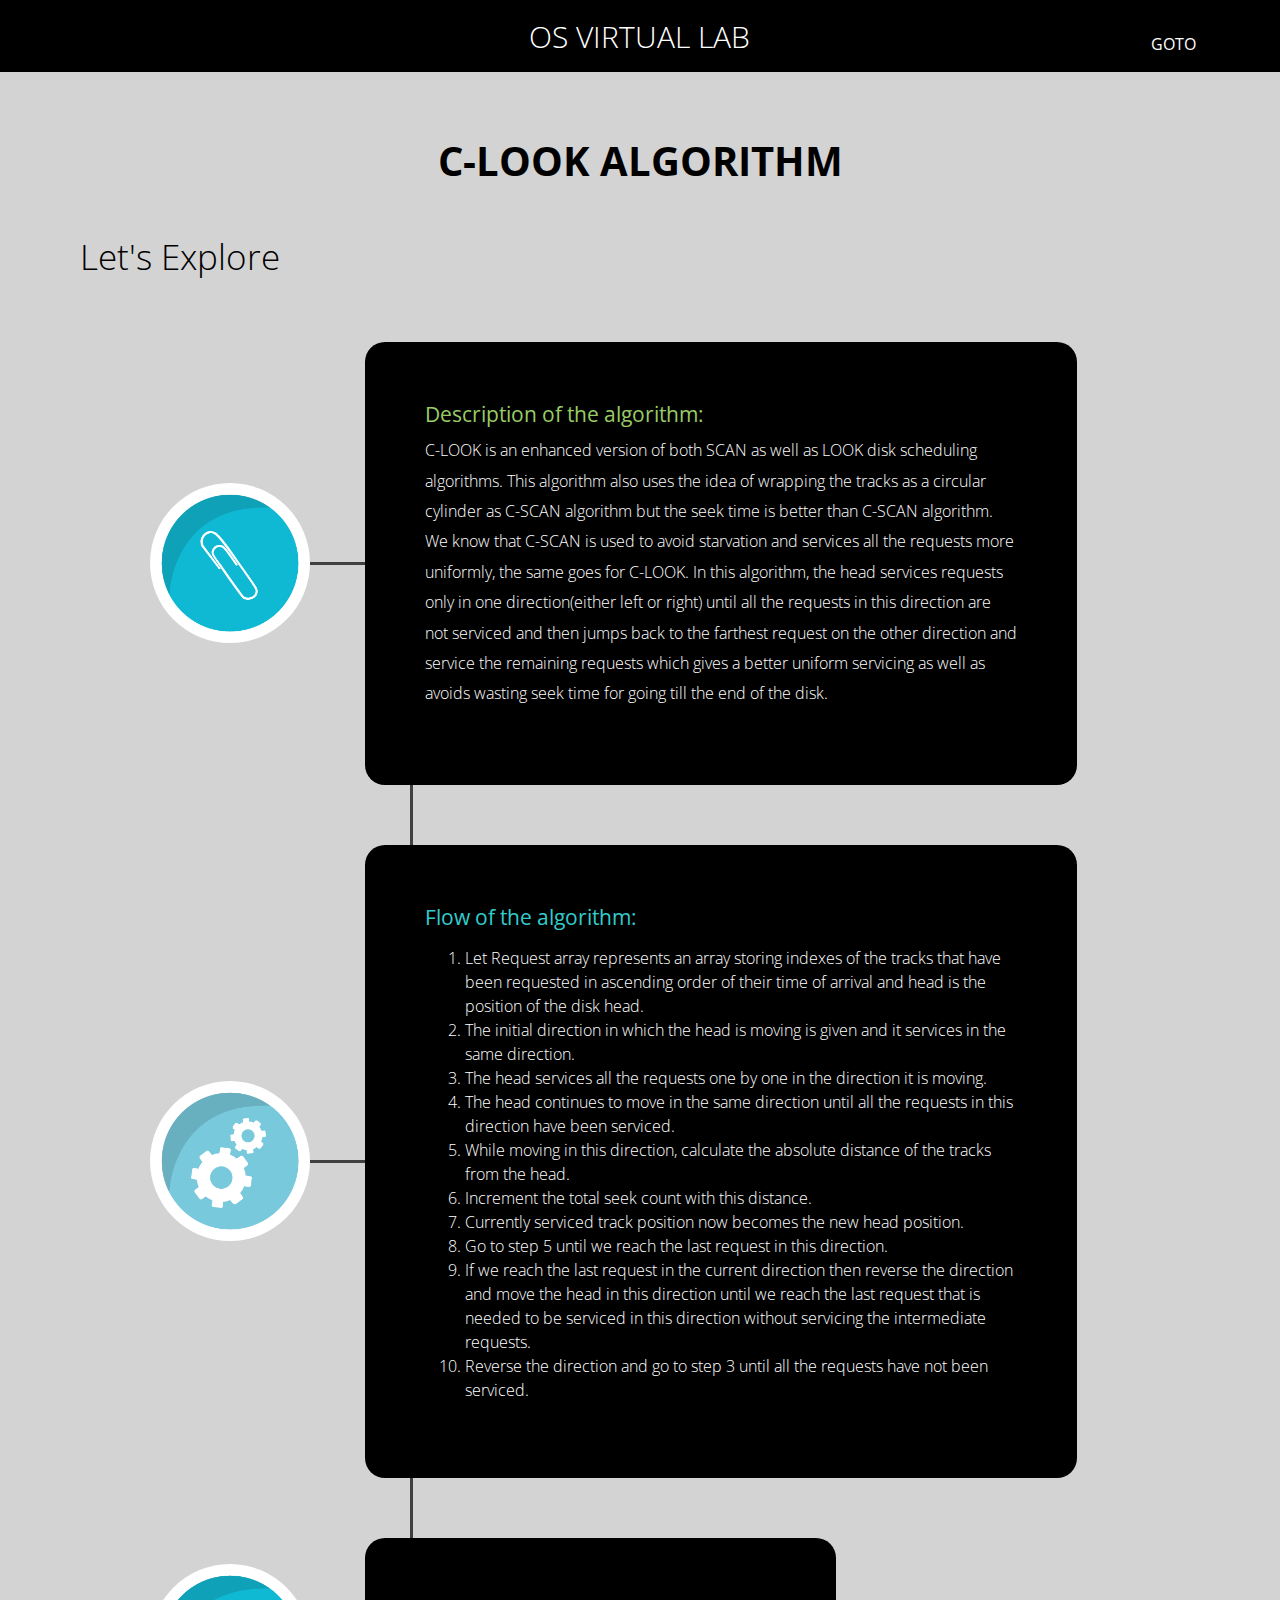
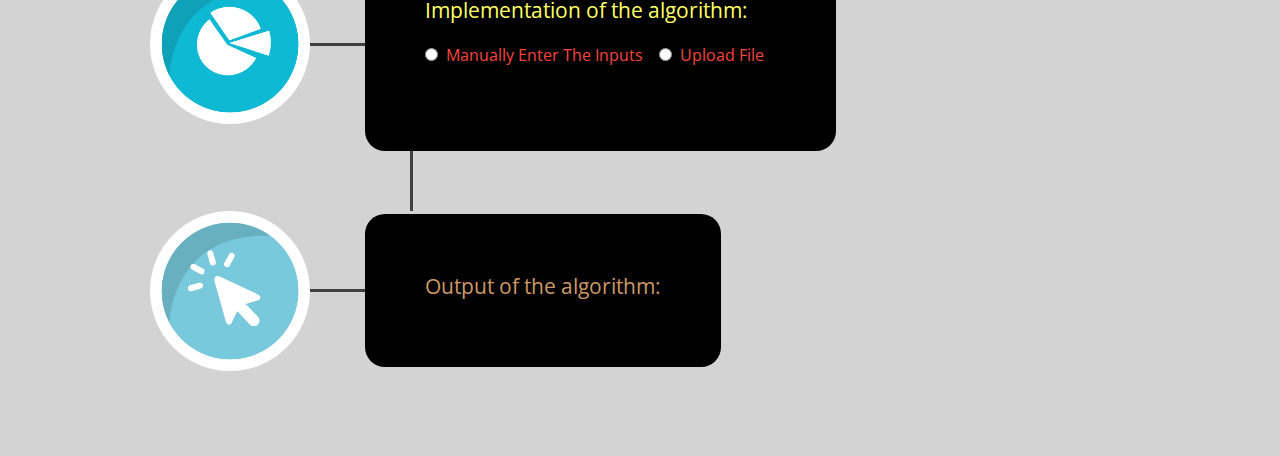
<file: disk_scheduling_clook.html>
<!DOCTYPE html>
<html lang="en">
  <head>
    <meta charset="UTF-8" />
    <meta name="viewport" content="width=device-width, initial-scale=1.0" />
    <meta http-equiv="X-UA-Compatible" content="ie=edge" />
<!--    <script src="node_modules/canvasjs/dist/canvasjs.js"></script>-->
    
    <script src="https://canvasjs.com/assets/script/canvasjs.min.js"></script>
	<script src="https://unpkg.com/swiper/swiper-bundle.min.js"></script>

    <script src="client_manual_input.js"></script>
	<script src="client_file_input.js"></script>
    
	<script>

    function manualOrFileInputCheck() {
			if(document.getElementById("manualCheck").checked) {
				document.getElementById("ifManualInput").style.display = 'block';
				document.getElementById("ifManualOutput").style.display = 'block';
			} else {
				document.getElementById("ifManualInput").style.display = 'none';
				document.getElementById("ifManualOutput").style.display = 'none';
			}
			if(document.getElementById("fileCheck").checked) {
				document.getElementById("ifFileInput").style.display = 'block';
				document.getElementById("ifFileOutput").style.display = 'block';
			} else {
				document.getElementById("ifFileInput").style.display = 'none';
				document.getElementById("ifFileOutput").style.display = 'none';
			}
		}
	</script>
    <title>CLOOK</title>
    <link rel="icon" href="images/favicon.ico" />
    <!-- load CSS -->
    <link
      rel="stylesheet"
      href="https://fonts.googleapis.com/css?family=Open+Sans:300,400"
    />
    <!-- Google web font "Open Sans" -->


    
    <link rel="stylesheet" href="css/bootstrap.min.css" />
    <!-- https://getbootstrap.com/ -->
    <link rel="stylesheet" href="css/templatemo-style.css" />
    <link rel="stylesheet" href="https://unpkg.com/swiper/swiper-bundle.min.css" />
    <link rel="stylesheet" href="styling.css" />
    
    
    <!-- <style>
      .form-container {
        width: 500px!important;
        clear: both!important;
      }

      .form-container input {
        width: 100%!important;
        clear: both!important;
      }
    </style> -->
    <!-- Templatemo style -->
  </head>

  <body>
  <nav class="navbar">
    <a class="nav-center" href="index.html">OS VIRTUAL LAB</a>
    <div class="disc-dropdown">
      <button class="disc-dropbtn">GOTO</button>
      <div class="disc-dropdown-content">
        <a href="disk_scheduling_index.html" >DISK SCHEDULING ALGORITHMS</a>
          
        <a href="disk_scheduling_fcfs.html">FCFS Algorithm</a>
        <a href="disk_scheduling_sstf.html">SSTF Algorithm</a>
        <a href="disk_scheduling_scan.html">SCAN Algorithm</a>
        <a href="disk_scheduling_cscan.html">CSCAN Algorithm</a>
        <a href="disk_scheduling_look.html">LOOK Algorithm</a>
        <a href="disk_scheduling_lifo.html">LIFO Algorithm</a>
        <a href="disk_scheduling_comparison.html">COMPARISON</a>
    </div>
  </nav>
  <div class="container">
    <div class="row">
      <div class="col-lg-12">
        <header class="text-center tm-site-header">
          <h1 class=" tm-site-title">C-LOOK ALGORITHM</h1>
        </header>
      </div>
    </div>
  </div>
  <div class="container tm-container-2">
    <div class="row">
      <div class="col-lg-12">
        <h2 class="tm-welcome-text">Let's Explore</h2>
      </div>
    </div>
    <div class="row tm-section-mb">
      <div class="col-lg-12">
        <div class="tm-timeline-item">
          <div class="tm-timeline-item-inner">
            <img
                    src="assets/website_pages/description.png"
                    alt="Image"
                    class="rounded-circle tm-img-timeline"
            />
            <div class="tm-timeline-connector">
              <p class="mb-0">&nbsp;</p>
            </div>
            <div class="tm-timeline-description-wrap">
              <div class="tm-bg-dark tm-timeline-description">
                <h3 class="tm-text-green tm-font-400">
                  Description of the algorithm:
                </h3>
                <p>
                  C-LOOK is an enhanced version of both SCAN as well as LOOK disk scheduling algorithms. This algorithm also uses the idea of wrapping the tracks as a circular cylinder as C-SCAN algorithm but the seek time is better than C-SCAN algorithm. We know that C-SCAN is used to avoid starvation and services all the requests more uniformly, the same goes for C-LOOK.
                  In this algorithm, the head services requests only in one direction(either left or right) until all the requests in this direction are not serviced and then jumps back to the farthest request on the other direction and service the remaining requests which gives a better uniform servicing as well as avoids wasting seek time for going till the end of the disk.
                </p>
              </div>
            </div>
          </div>

          <div class="tm-timeline-connector-vertical"></div>
        </div>

        <div class="tm-timeline-item">
          <div class="tm-timeline-item-inner">
            <img
                    src="assets/website_pages/flow.png"
                    alt="Image"
                    class="rounded-circle tm-img-timeline"
            />
            <div class="tm-timeline-connector">
              <p class="mb-0">&nbsp;</p>
            </div>
            <div class="tm-timeline-description-wrap">
              <div class="tm-bg-dark-light tm-timeline-description">
                <h3 class="tm-text-cyan tm-font-400">
                  Flow of the algorithm:
                </h3>
                <p>
                <ol>
                  <li>
                    Let Request array represents an array storing indexes of the tracks that have been requested in ascending order of their time of arrival and head is the position of the disk head.
                  </li>
                  <li>
                    The initial direction in which the head is moving is given and it services in the same direction.
                  </li>
                  <li>
                    The head services all the requests one by one in the direction it is moving.
                  </li>
                  <li>
                    The head continues to move in the same direction until all the requests in this direction have been serviced.
                  </li>
                  <li>
                    While moving in this direction, calculate the absolute distance of the tracks from the head.
                  </li>
                  <li>
                    Increment the total seek count with this distance.
                  </li>
                  <li>
                    Currently serviced track position now becomes the new head position.
                  </li>
                  <li>
                    Go to step 5 until we reach the last request in this direction.
                  </li>
                  <li>
                    If we reach the last request in the current direction then reverse the direction and move the head in this direction until we reach the last request that is needed to be serviced in this direction without servicing the intermediate requests.
                  </li>
                  <li>
                    Reverse the direction and go to step 3 until all the requests have not been serviced.
                  </li>
                </ol>
                </p>
              </div>
            </div>
          </div>
          <div class="tm-timeline-connector-vertical"></div>
        </div>

        <div class="tm-timeline-item">
          <div class="tm-timeline-item-inner">
            <img
                    src="assets/website_pages/implementation.png"
                    alt="Image"
                    class="rounded-circle tm-img-timeline"
            />
            <div class="tm-timeline-connector">
              <p class="mb-0">&nbsp;</p>
            </div>
            <div class="tm-timeline-description-wrap">
              <div class="tm-bg-dark tm-timeline-description">
                <h3 class="tm-text-yellow tm-font-400">
                  Implementation of the algorithm:
                </h3>
					  <input type="radio" onclick="javascript:manualOrFileInputCheck();" name="manualFile" id="manualCheck" /><label style="color: #f9443e"><b>&nbsp;&nbsp;Manually Enter The Inputs&nbsp;&nbsp;&nbsp;</b></label>
					  <input type="radio" onclick="javascript:manualOrFileInputCheck();" name="manualFile" id="fileCheck" /><label style="color: #f9443e"><b>&nbsp;&nbsp;Upload File&nbsp;&nbsp;&nbsp;</b></label>
					  <p></p>
                    <div class="form-container-res" id="ifManualInput" style="display:none">
                      <label>Enter the request sequence:</label>
                      <input id="Sequence" oninput="resetClookResult()" placeholder="Eg: 50, 55, 80 (0 <= x <= 9999)"/>
                      <p></p>
                      <label>Enter the initial head position:</label>
                      <input id="Head" oninput="resetClookResult()" placeholder="Eg: 63 (0 <= x <= 9999)"/>
                      <p></p>
                      <div class="center-run">
                        <button class="btn btn-outline-primary" onclick="clook_click()" id="CLOOK">Run CLOOK</button>
                      </div>
                    </div>
					<div class="form-container" id="ifFileInput" style="display:none; text-align: center">
                        <label>Format of input</label>
                        <br>
                        <img src="images/file_example.png" class="resp-img">
                        <br>
                        <br>
						<input type="file" style="text-align: center" onclick="resetFileInputClook()" id="file-selector" accept=".txt" multiple>
                        <br>
                        <br>
                        <input type="button" class="btn btn-outline-primary" onclick="fileClook();" value="Run CLOOK">
					</div>
                </div>
              </div>
            </div>
            <div class="tm-timeline-connector-vertical"></div>
          </div>

          <div class="tm-timeline-item">
            <div class="tm-timeline-item-inner">
              <img
                src="assets/website_pages/output.png"
                alt="Image"
                class="rounded-circle tm-img-timeline"
              />
              <div class="tm-timeline-connector">
                <p class="mb-0">&nbsp;</p>
              </div>
              <div class="tm-timeline-description-wrap">
                <div class="tm-bg-dark-light tm-timeline-description">
                  <h3 class="tm-text-orange tm-font-400">
                    
                    Output of the algorithm:
                    
                  </h3>
                  
                  <div class="clook-output-man" id="ifManualOutput" style="display:none">
                    <label>Total seek time of the algorithm is:&nbsp;</label><span style="font-weight: bolder; color: #5789ff" id="clook_totalSeekCount"></span>
                    <p></p>
                    <label>Sequence of operations' processing:&nbsp;</label><span style="font-weight: bolder; color: #5789ff" id="clook_finalOrder"></span>
                    <p></p>
                    <label>Average seek time of the algorithm is:&nbsp;</label><span style="font-weight: bolder; color: #5789ff" id="clook_averageSeekCount"></span>
                    <p></p>
                    <p></p>
                    <div id="chartContainer" style="display: none"></div>
                    <div id="betweenButton">




                    </div>
                    
                  </div>
				  <div class="clook-output-file" id="ifFileOutput" style="display: none">
					  <div class="swiper-container"><!--swiper container [You can change the style of the container at will-->
						<div class="swiper-wrapper" id="swiperWrapper">
			  
				
						</div>
						<div class="swiper-button-prev swiper-button-white"></div><!--forward button-->
						<div class="swiper-button-next swiper-button-white"></div><!--Back button-->
					 </div>
				  </div>
                </div>
              </div>
            </div>
          </div>
        </div>
      </div>
      <!--  row -->
    </div>
    <!-- .container -->

    
	
	<!--<script src="index-1.js"></script>-->
    <script src="js/jquery.min.js"></script>
    <!-- <script src="js/jquery-3.2.1.slim.min.js"></script> -->
    <script src="js/templatemo-script.js"></script>
  </body>
</html>
</file>
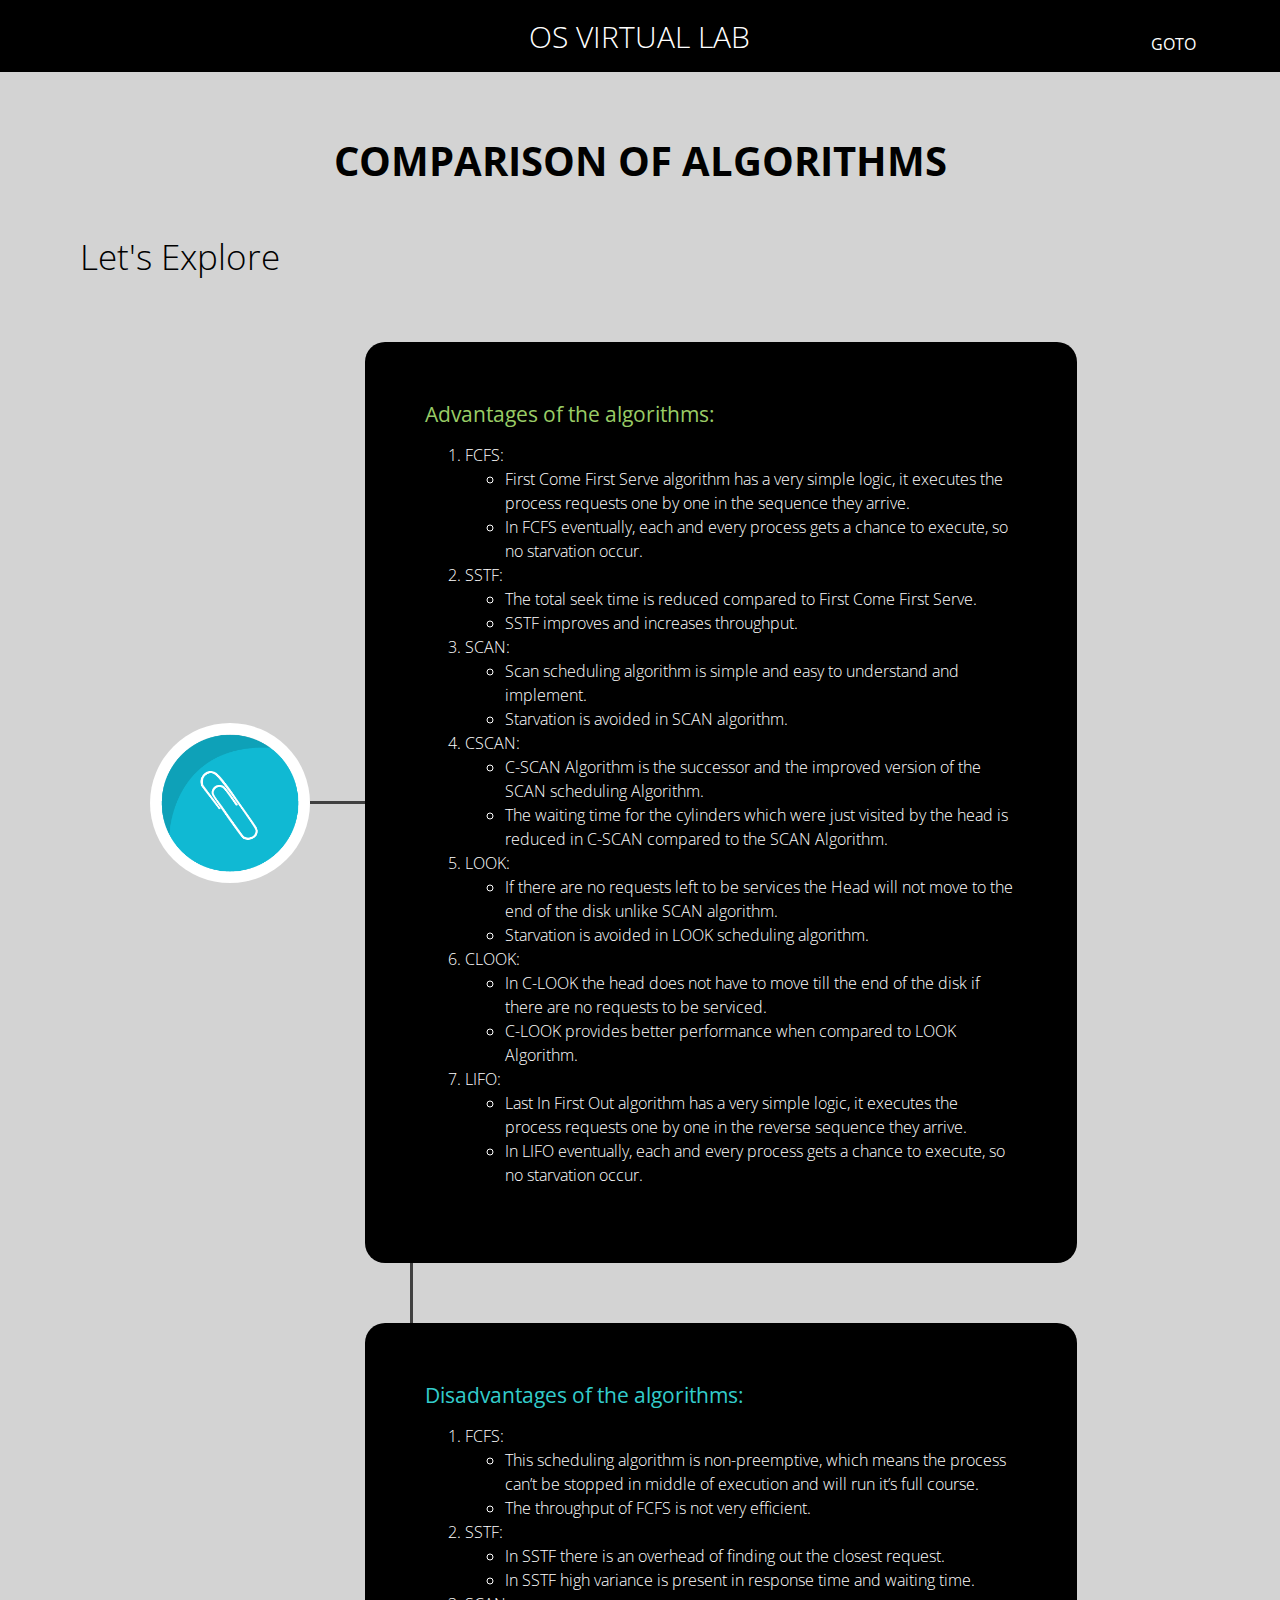
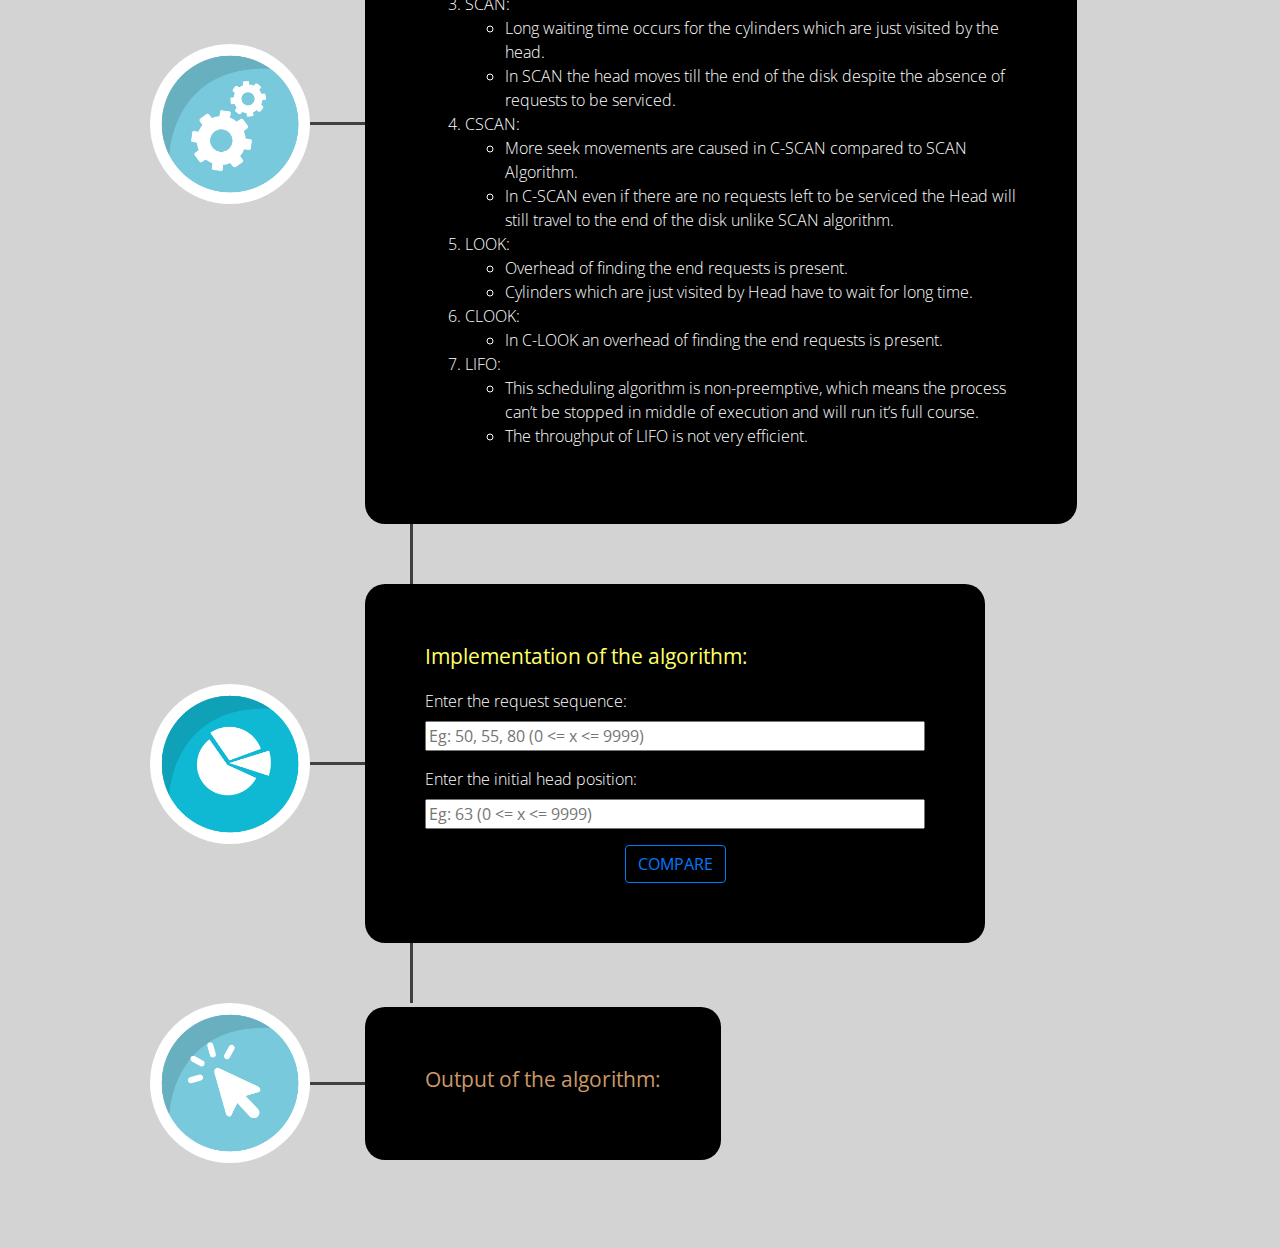
<file: disk_scheduling_comparison.html>
<!DOCTYPE html>
<html lang="en">
  <head>
    <meta charset="UTF-8" />
    <meta name="viewport" content="width=device-width, initial-scale=1.0" />
    <meta http-equiv="X-UA-Compatible" content="ie=edge" />
<!--    <script src="node_modules/canvasjs/dist/canvasjs.js"></script>-->
    <script src="https://canvasjs.com/assets/script/canvasjs.min.js"></script>
    <script src="client_manual_input.js"></script>
    <title>COMPARISON</title>
    <link rel="icon" href="images/favicon.ico" />
    <!-- load CSS -->
    <link
      rel="stylesheet"
      href="https://fonts.googleapis.com/css?family=Open+Sans:300,400"
    />
    <!-- Google web font "Open Sans" -->
    <link rel="stylesheet" href="css/bootstrap.min.css" />
    <!-- https://getbootstrap.com/ -->
    <link rel="stylesheet" href="css/templatemo-style.css" />
    <link rel="stylesheet" href="styling.css" />
    <!-- <style>
      .form-container {
        width: 500px!important;
        clear: both!important;
      }

      .form-container input {
        width: 100%!important;
        clear: both!important;
      }
    </style> -->
    <!-- Templatemo style -->
  </head>

  <body>



  <nav class="navbar">
    <a class="nav-center" href="index.html">OS VIRTUAL LAB</a>
    <div class="disc-dropdown">
      <button class="disc-dropbtn">GOTO</button>
      <div class="disc-dropdown-content">
        <a href="disk_scheduling_index.html" >DISK SCHEDULING ALGORITHMS</a>
          
        <a href="disk_scheduling_fcfs.html">FCFS Algorithm</a>
        <a href="disk_scheduling_sstf.html">SSTF Algorithm</a>
        <a href="disk_scheduling_scan.html">SCAN Algorithm</a>
        <a href="disk_scheduling_cscan.html">CSCAN Algorithm</a>
        <a href="disk_scheduling_look.html">LOOK Algorithm</a>
        <a href="disk_scheduling_clook.html">CLOOK Algorithm</a>
        <a href="disk_scheduling_lifo.html">LIFO Algorithm</a>
        
        
      </div>
    </div>
  </nav>



    <div class="container">
      <div class="row">
        <div class="col-lg-12">
          <header class="text-center tm-site-header">
            <h1 class=" tm-site-title">COMPARISON OF ALGORITHMS</h1>
          </header>
        </div>
      </div>
    </div>
    <div class="container tm-container-2">
      <div class="row">
        <div class="col-lg-12">
          <h2 class="tm-welcome-text">Let's Explore</h2>
        </div>
      </div>
      <div class="row tm-section-mb">
        <div class="col-lg-12">
          <div class="tm-timeline-item">
            <div class="tm-timeline-item-inner">
              <img
                src="assets/website_pages/description.png"
                alt="Image"
                class="rounded-circle tm-img-timeline"
              />
              <div class="tm-timeline-connector">
                <p class="mb-0">&nbsp;</p>
              </div>
              <div class="tm-timeline-description-wrap">
                <div class="tm-bg-dark tm-timeline-description">
                  <h3 class="tm-text-green tm-font-400">
                    Advantages of the algorithms:
                  </h3>
                  <p>
                    <ol>
                    <li>FCFS:
                    <ul>
                      <li>First Come First Serve algorithm has a very simple logic, it executes the process requests one by one in the sequence they arrive.</li>
                      <li>In FCFS eventually, each and every process gets a chance to execute, so no starvation occur.</li>
                    </ul>
                    </li>
                  <li>SSTF:
                    <ul>
                      <li>The total seek time is reduced compared to First Come First Serve.</li>
                      <li>SSTF improves and increases throughput.</li>
                    </ul>
                  </li>
                  <li>SCAN:
                    <ul>
                      <li>Scan scheduling algorithm is simple and easy to understand and implement.</li>
                      <li>Starvation is avoided in SCAN algorithm.</li>
                    </ul>
                  </li>
                  <li>CSCAN:
                    <ul>
                      <li>C-SCAN Algorithm is the successor and the improved version of the SCAN scheduling Algorithm.</li>
                      <li>The waiting time for the cylinders which were just visited by the head is reduced in C-SCAN compared to the SCAN Algorithm.</li>
                    </ul>
                  </li>
                  <li>LOOK:
                    <ul>
                      <li>If there are no requests left to be services the Head will not move to the end of the disk unlike SCAN algorithm.</li>
                      <li>Starvation is avoided in LOOK scheduling algorithm.</li>
                    </ul>
                  </li>
                  <li>CLOOK:
                    <ul>
                      <li>In C-LOOK the head does not have to move till the end of the disk if there are no requests to be serviced.</li>
                      <li>C-LOOK provides better performance when compared to LOOK Algorithm.</li>
                    </ul>
                  </li>
                  <li>LIFO:
                    <ul>
                      <li>Last In First Out algorithm has a very simple logic, it executes the process requests one by one in the reverse sequence they arrive.</li>
                      <li>In LIFO eventually, each and every process gets a chance to execute, so no starvation occur.</li>
                    </ul>
                  </li>
                    </ol>
                  </p>
                </div>
              </div>
            </div>

            <div class="tm-timeline-connector-vertical"></div>
          </div>

          <div class="tm-timeline-item">
            <div class="tm-timeline-item-inner">
              <img
                src="assets/website_pages/flow.png"
                alt="Image"
                class="rounded-circle tm-img-timeline"
              />
              <div class="tm-timeline-connector">
                <p class="mb-0">&nbsp;</p>
              </div>
              <div class="tm-timeline-description-wrap">
                <div class="tm-bg-dark-light tm-timeline-description">
                  <h3 class="tm-text-cyan tm-font-400">
                    Disadvantages of the algorithms:
                  </h3>
                  <p>
                  <ol>
                    <li>FCFS:
                      <ul>
                        <li>This scheduling algorithm is non-preemptive, which means the process can’t be stopped in middle of execution and will run it’s full course.</li>
                        <li>The throughput of FCFS is not very efficient.</li>
                      </ul>
                    </li>
                    <li>SSTF:
                      <ul>
                        <li>In SSTF there is an overhead of finding out the closest request.</li>
                        <li>In SSTF high variance is present in response time and waiting time.</li>
                      </ul>
                    </li>
                    <li>SCAN:
                      <ul>
                        <li>Long waiting time occurs for the cylinders which are just visited by the head.</li>
                        <li>In SCAN the head moves till the end of the disk despite the absence of requests to be serviced.</li>
                      </ul>
                    </li>
                    <li>CSCAN:
                      <ul>
                        <li>More seek movements are caused in C-SCAN compared to SCAN Algorithm.</li>
                        <li>In C-SCAN even if there are no requests left to be serviced the Head will still travel to the end of the disk unlike SCAN algorithm.</li>
                      </ul>
                    </li>
                    <li>LOOK:
                      <ul>
                        <li>Overhead of finding the end requests is present.</li>
                        <li>Cylinders which are just visited by Head have to wait for long time.</li>
                      </ul>
                    </li>
                    <li>CLOOK:
                      <ul>
                        <li>In C-LOOK an overhead of finding the end requests is present.</li>
                      </ul>
                    </li>
                  <li>LIFO:
                    <ul>
                      <li>This scheduling algorithm is non-preemptive, which means the process can’t be stopped in middle of execution and will run it’s full course.</li>
                      <li>The throughput of LIFO is not very efficient.</li>
                    </ul>
                  </li>
                  </ol>
                  </p>
                </div>
              </div>
            </div>
            <div class="tm-timeline-connector-vertical"></div>
          </div>

          <div class="tm-timeline-item">
            <div class="tm-timeline-item-inner">
              <img
                src="assets/website_pages/implementation.png"
                alt="Image"
                class="rounded-circle tm-img-timeline"
              />
              <div class="tm-timeline-connector">
                <p class="mb-0">&nbsp;</p>
              </div>
              <div class="tm-timeline-description-wrap">
                <div class="tm-bg-dark tm-timeline-description">
                  <h3 class="tm-text-yellow tm-font-400">
                    Implementation of the algorithm:
                  </h3>
                  <div class="form-container-res">
                    <label>Enter the request sequence:</label>
                    <input id="Sequence" oninput="resetComparisonResult()" placeholder="Eg: 50, 55, 80 (0 <= x <= 9999)"/>
                    <p></p>
                    <label>Enter the initial head position:</label>
                    <input id="Head" oninput="resetComparisonResult()" placeholder="Eg: 63 (0 <= x <= 9999)"/>
                    <p></p>
                    <div class="center-run">
                      <button class="btn btn-outline-primary" onclick="comparison_click()" id="COMPARISON">COMPARE</button>
                    </div>
                  </div>
                </div>
              </div>
            </div>
            <div class="tm-timeline-connector-vertical"></div>
          </div>

          <div class="tm-timeline-item">
            <div class="tm-timeline-item-inner">
              <img
                src="assets/website_pages/output.png"
                alt="Image"
                class="rounded-circle tm-img-timeline"
              />
              <div class="tm-timeline-connector">
                <p class="mb-0">&nbsp;</p>
              </div>
              <div class="tm-timeline-description-wrap">
                <div class="tm-bg-dark-light tm-timeline-description">
                  <h3 class="tm-text-orange tm-font-400">
                    
                    Output of the algorithm:
                    
                  </h3>
                  
                  <div class="comparison-output">
                    <span style="display: none; font-weight: 500" id="comaprisonAnswers"></span>
                    <div id="chartContainer" style="display: none"></div>
                  </div>
                </div>
              </div>
            </div>
          </div>
        </div>
      </div>
      <!--  row -->
    </div>
    <!-- .container -->

    <script src="js/jquery.min.js"></script>
    <!-- <script src="js/jquery-3.2.1.slim.min.js"></script> -->
    <script src="js/templatemo-script.js"></script>
  </body>
</html>
</file>
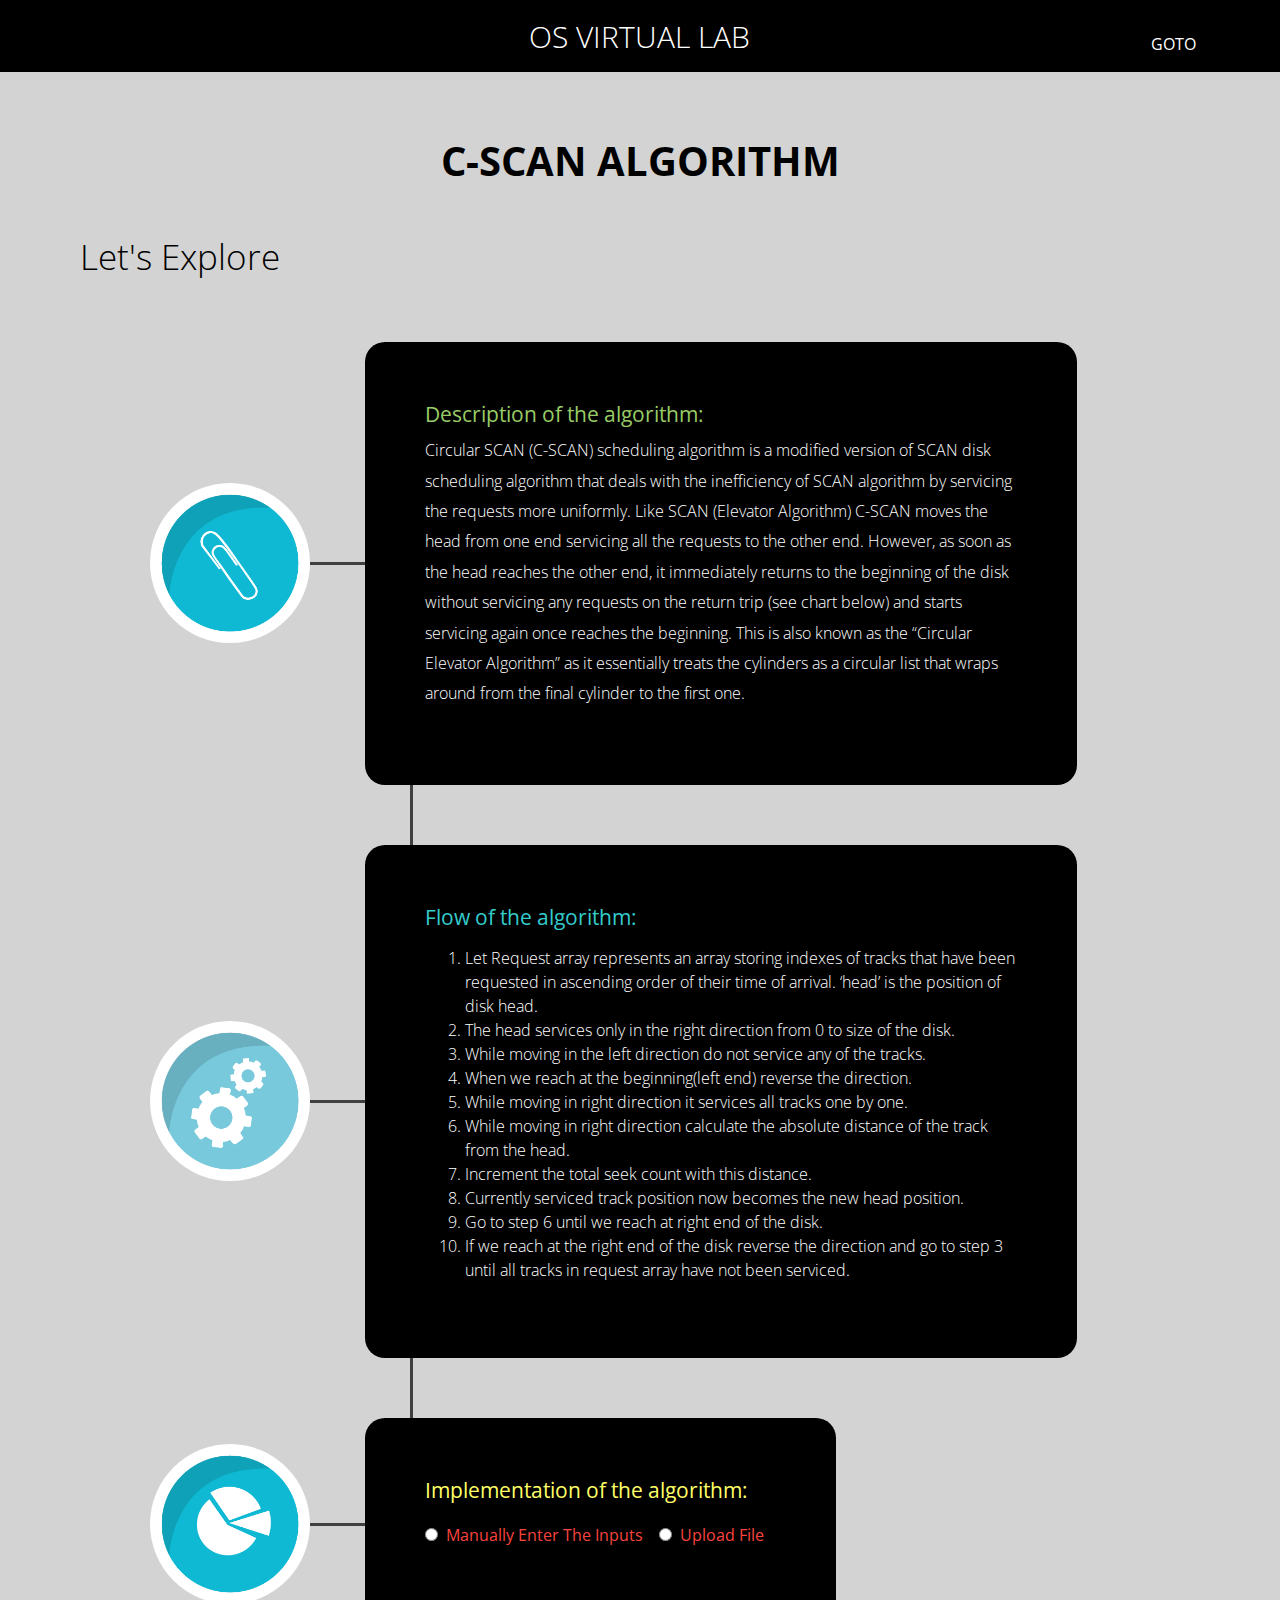
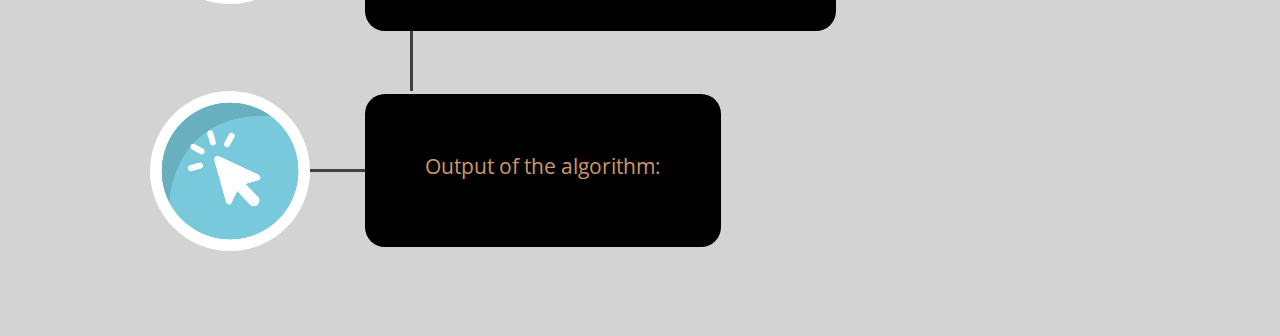
<file: disk_scheduling_cscan.html>
<!DOCTYPE html>
<html lang="en">
<head>
  <meta charset="UTF-8" />
  <meta name="viewport" content="width=device-width, initial-scale=1.0" />
  <meta http-equiv="X-UA-Compatible" content="ie=edge" />
  <!--    <script src="node_modules/canvasjs/dist/canvasjs.js"></script>-->

  <script src="https://canvasjs.com/assets/script/canvasjs.min.js"></script>
  <script src="https://unpkg.com/swiper/swiper-bundle.min.js"></script>

  <script src="client_manual_input.js"></script>
  <script src="client_file_input.js"></script>

  <script>

    function manualOrFileInputCheck() {
      if(document.getElementById("manualCheck").checked) {
        document.getElementById("ifManualInput").style.display = 'block';
        document.getElementById("ifManualOutput").style.display = 'block';
      } else {
        document.getElementById("ifManualInput").style.display = 'none';
        document.getElementById("ifManualOutput").style.display = 'none';
      }
      if(document.getElementById("fileCheck").checked) {
        document.getElementById("ifFileInput").style.display = 'block';
        document.getElementById("ifFileOutput").style.display = 'block';
      } else {
        document.getElementById("ifFileInput").style.display = 'none';
        document.getElementById("ifFileOutput").style.display = 'none';
      }
    }
  </script>
  <title>CSCAN</title>
  <link rel="icon" href="images/favicon.ico" />
  <!-- load CSS -->
  <link
          rel="stylesheet"
          href="https://fonts.googleapis.com/css?family=Open+Sans:300,400"
  />
  <!-- Google web font "Open Sans" -->



  <link rel="stylesheet" href="css/bootstrap.min.css" />
  <!-- https://getbootstrap.com/ -->
  <link rel="stylesheet" href="css/templatemo-style.css" />
  <link rel="stylesheet" href="https://unpkg.com/swiper/swiper-bundle.min.css" />
  <link rel="stylesheet" href="styling.css" />


  <!-- <style>
    .form-container {
      width: 500px!important;
      clear: both!important;
    }

    .form-container input {
      width: 100%!important;
      clear: both!important;
    }
  </style> -->
  <!-- Templatemo style -->
</head>

  <body>



  <nav class="navbar">
    <a class="nav-center" href="index.html">OS VIRTUAL LAB</a>
    <div class="disc-dropdown">
      <button class="disc-dropbtn">GOTO</button>
      <div class="disc-dropdown-content">
        <a href="disk_scheduling_index.html" >DISK SCHEDULING ALGORITHMS</a>
          
        <a href="disk_scheduling_fcfs.html">FCFS Algorithm</a>
        <a href="disk_scheduling_sstf.html">SSTF Algorithm</a>
        <a href="disk_scheduling_scan.html">SCAN Algorithm</a>
        <a href="disk_scheduling_look.html">LOOK Algorithm</a>
        <a href="disk_scheduling_clook.html">CLOOK Algorithm</a>
        <a href="disk_scheduling_lifo.html">LIFO Algorithm</a>
        <a href="disk_scheduling_comparison.html">COMPARISON</a>
      </div>
    </div>
  </nav>



  <div class="container">
    <div class="row">
      <div class="col-lg-12">
        <header class="text-center tm-site-header">
          <h1 class=" tm-site-title">C-SCAN ALGORITHM</h1>
        </header>
      </div>
    </div>
  </div>
  <div class="container tm-container-2">
    <div class="row">
      <div class="col-lg-12">
        <h2 class="tm-welcome-text">Let's Explore</h2>
      </div>
    </div>
    <div class="row tm-section-mb">
      <div class="col-lg-12">
        <div class="tm-timeline-item">
          <div class="tm-timeline-item-inner">
            <img
                    src="assets/website_pages/description.png"
                    alt="Image"
                    class="rounded-circle tm-img-timeline"
            />
            <div class="tm-timeline-connector">
              <p class="mb-0">&nbsp;</p>
            </div>
            <div class="tm-timeline-description-wrap">
              <div class="tm-bg-dark tm-timeline-description">
                <h3 class="tm-text-green tm-font-400">
                  Description of the algorithm:
                </h3>
                <p>
                  Circular SCAN (C-SCAN) scheduling algorithm is a modified version of SCAN disk scheduling algorithm that deals with the inefficiency of SCAN algorithm by servicing the requests more uniformly. Like SCAN (Elevator Algorithm) C-SCAN moves the head from one end servicing all the requests to the other end. However, as soon as the head reaches the other end, it immediately returns to the beginning of the disk without servicing any requests on the return trip (see chart below) and starts servicing again once reaches the beginning. This is also known as the “Circular Elevator Algorithm” as it essentially treats the cylinders as a circular list that wraps around from the final cylinder to the first one.
                </p>
              </div>
            </div>
          </div>

          <div class="tm-timeline-connector-vertical"></div>
        </div>

        <div class="tm-timeline-item">
          <div class="tm-timeline-item-inner">
            <img
                    src="assets/website_pages/flow.png"
                    alt="Image"
                    class="rounded-circle tm-img-timeline"
            />
            <div class="tm-timeline-connector">
              <p class="mb-0">&nbsp;</p>
            </div>
            <div class="tm-timeline-description-wrap">
              <div class="tm-bg-dark-light tm-timeline-description">
                <h3 class="tm-text-cyan tm-font-400">
                  Flow of the algorithm:
                </h3>
                <p>
                <ol>
                  <li>
                    Let Request array represents an array storing indexes of tracks that have been requested in ascending order of their time of arrival. ‘head’ is the position of disk head.
                  </li>
                  <li>
                    The head services only in the right direction from 0 to size of the disk.
                  </li>
                  <li>
                    While moving in the left direction do not service any of the tracks.
                  </li>
                  <li>
                    When we reach at the beginning(left end) reverse the direction.
                  </li>
                  <li>
                    While moving in right direction it services all tracks one by one.
                  </li>
                  <li>
                    While moving in right direction calculate the absolute distance of the track from the head.
                  </li>
                  <li>
                    Increment the total seek count with this distance.
                  </li>
                  <li>
                    Currently serviced track position now becomes the new head position.
                  </li>
                  <li>
                    Go to step 6 until we reach at right end of the disk.
                  </li>
                  <li>
                    If we reach at the right end of the disk reverse the direction and go to step 3 until all tracks in request array have not been serviced.
                  </li>
                </ol>
                </p>
              </div>
            </div>
          </div>
          <div class="tm-timeline-connector-vertical"></div>
        </div>

        <div class="tm-timeline-item">
          <div class="tm-timeline-item-inner">
            <img
                    src="assets/website_pages/implementation.png"
                    alt="Image"
                    class="rounded-circle tm-img-timeline"
            />
            <div class="tm-timeline-connector">
              <p class="mb-0">&nbsp;</p>
            </div>
            <div class="tm-timeline-description-wrap">
              <div class="tm-bg-dark tm-timeline-description">
                <h3 class="tm-text-yellow tm-font-400">
                  Implementation of the algorithm:
                </h3>
					  <input type="radio" onclick="javascript:manualOrFileInputCheck();" name="manualFile" id="manualCheck" /><label style="color: #f9443e"><b>&nbsp;&nbsp;Manually Enter The Inputs&nbsp;&nbsp;&nbsp;</b></label>
					  <input type="radio" onclick="javascript:manualOrFileInputCheck();" name="manualFile" id="fileCheck" /><label style="color: #f9443e"><b>&nbsp;&nbsp;Upload File&nbsp;&nbsp;&nbsp;</b></label>
					  <p></p>
                    <div class="form-container-res" id="ifManualInput" style="display:none">
                      <label>Enter the request sequence:</label>
                      <input id="Sequence" oninput="resetCscanResult()" placeholder="Eg: 50, 55, 80 (0 <= x <= 9999)"/>
                      <p></p>
                      <label>Enter the initial head position:</label>
                      <input id="Head" oninput="resetCscanResult()" placeholder="Eg: 63 (0 <= x <= 9999)"/>
                      <p></p>
                      <div class="center-run">
                        <button class="btn btn-outline-primary" onclick="cscan_click()" id="CSCAN">Run CSCAN</button>
                      </div>
                    </div>
					<div class="form-container" id="ifFileInput" style="display:none; text-align: center">
                        <label>Format of input</label>
                        <br>
                        <img src="images/file_example.png" class="resp-img">
                        <br>
                        <br>
						<input type="file" style="text-align: center" onclick="resetFileInputCscan()" id="file-selector" accept=".txt" multiple>
                        <br>
                        <br>
                        <input type="button" class="btn btn-outline-primary" onclick="fileCscan();" value="Run CSCAN">
					</div>
                </div>
              </div>
            </div>
            <div class="tm-timeline-connector-vertical"></div>
          </div>

          <div class="tm-timeline-item">
            <div class="tm-timeline-item-inner">
              <img
                src="assets/website_pages/output.png"
                alt="Image"
                class="rounded-circle tm-img-timeline"
              />
              <div class="tm-timeline-connector">
                <p class="mb-0">&nbsp;</p>
              </div>
              <div class="tm-timeline-description-wrap">
                <div class="tm-bg-dark-light tm-timeline-description">
                  <h3 class="tm-text-orange tm-font-400">
                    
                    Output of the algorithm:
                    
                  </h3>
                  
                  <div class="cscan-output-man" id="ifManualOutput" style="display:none">
                    <label>Total seek time of the algorithm is:&nbsp;</label><span style="font-weight: bolder; color: #5789ff" id="cscan_totalSeekCount"></span>
                    <p></p>
                    <label>Sequence of operations' processing:&nbsp;</label><span style="font-weight: bolder; color: #5789ff" id="cscan_finalOrder"></span>
                    <p></p>
                    <label>Average seek time of the algorithm is:&nbsp;</label><span style="font-weight: bolder; color: #5789ff" id="cscan_averageSeekCount"></span>
                    <p></p>
                    <p></p>
                    <div id="chartContainer" style="display: none"></div>
                    <div id="betweenButton">




                    </div>
                  </div>
                  <div class="cscan-output-file" id="ifFileOutput" style="display: none">
                    <div class="swiper-container"><!--swiper container [You can change the style of the container at will-->
                      <div class="swiper-wrapper" id="swiperWrapper">


                      </div>
                      <div class="swiper-button-prev swiper-button-white"></div><!--forward button-->
                      <div class="swiper-button-next swiper-button-white"></div><!--Back button-->
                    </div>
                  </div>
                </div>
              </div>
            </div>
          </div>
        </div>
      </div>
      <!--  row -->
    </div>
    <!-- .container -->

    <script src="js/jquery.min.js"></script>
    <!-- <script src="js/jquery-3.2.1.slim.min.js"></script> -->
    <script src="js/templatemo-script.js"></script>
  </body>
</html>
</file>
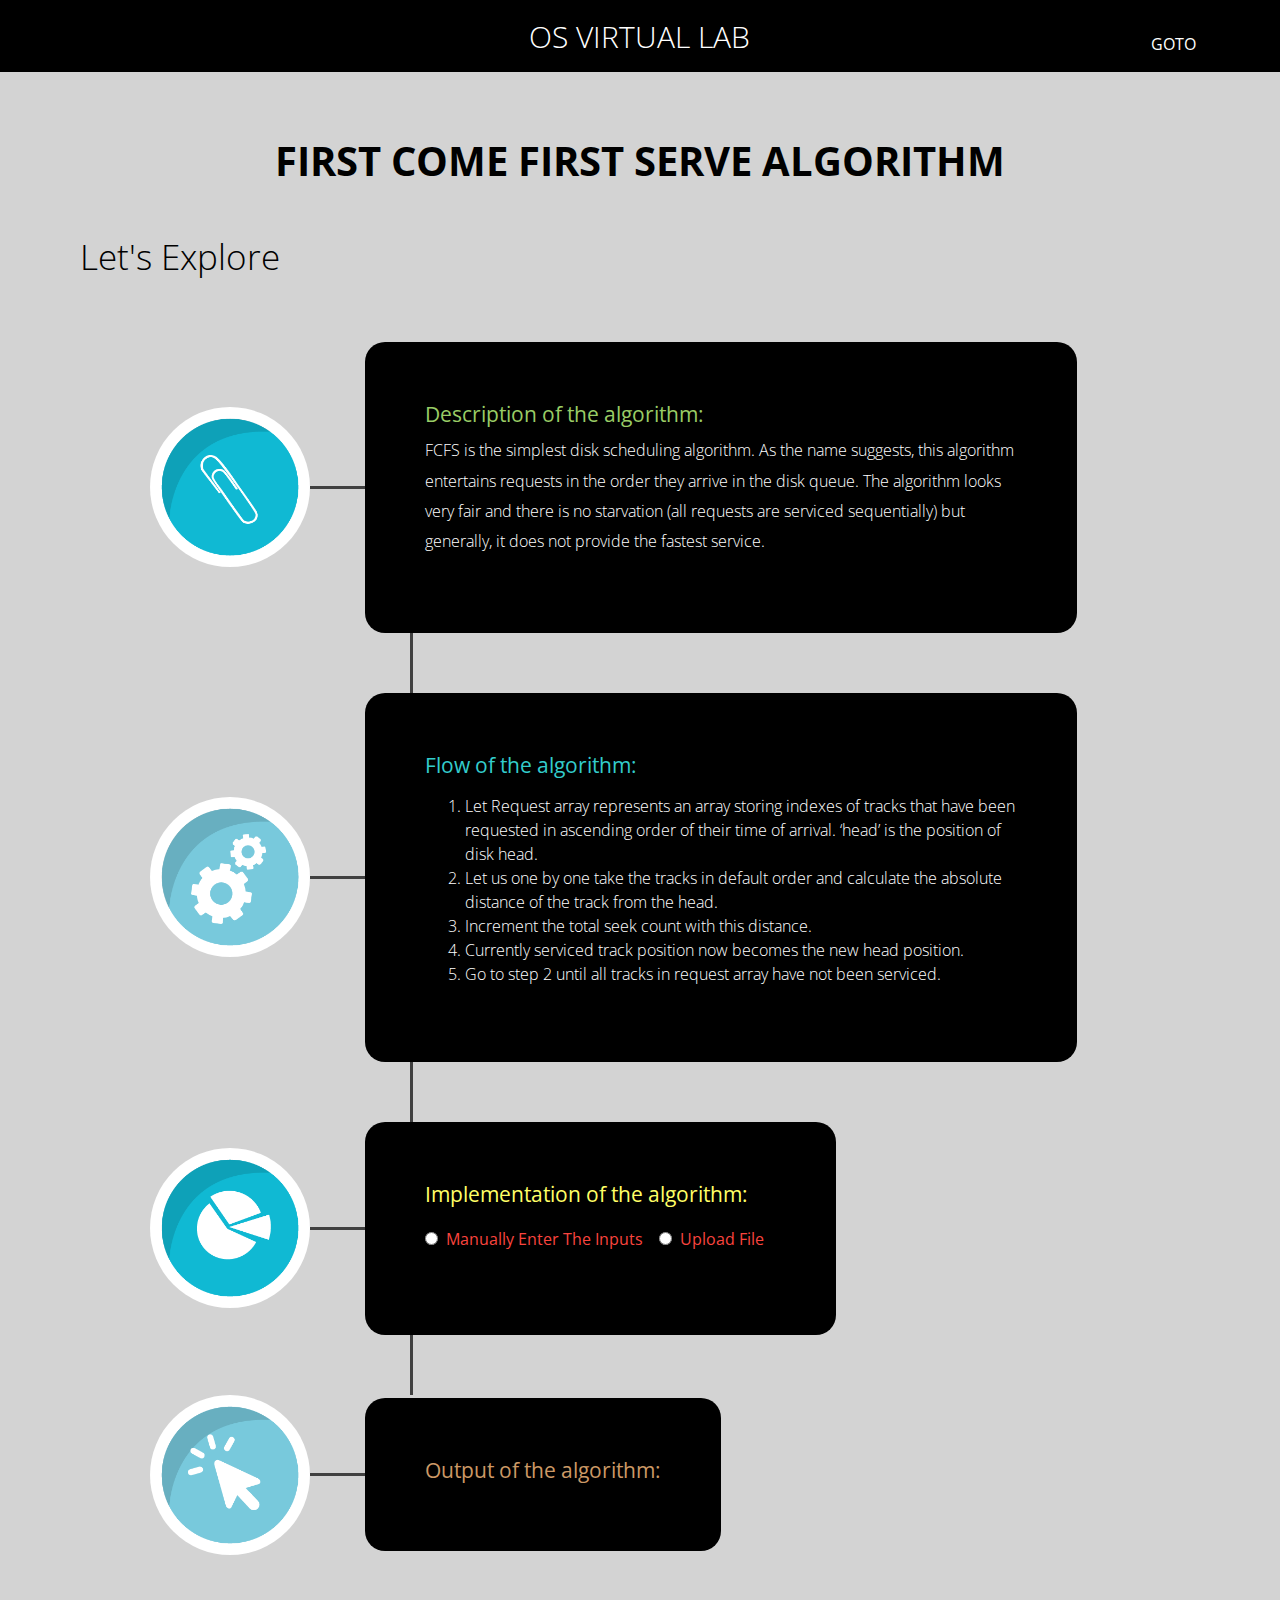
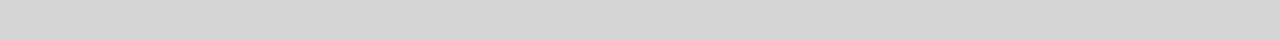
<file: disk_scheduling_fcfs.html>
<!DOCTYPE html>
<html lang="en">
<head>
  <meta charset="UTF-8" />
  <meta name="viewport" content="width=device-width, initial-scale=1.0" />
  <meta http-equiv="X-UA-Compatible" content="ie=edge" />
  <!--    <script src="node_modules/canvasjs/dist/canvasjs.js"></script>-->

  <script src="https://canvasjs.com/assets/script/canvasjs.min.js"></script>
  <script src="https://unpkg.com/swiper/swiper-bundle.min.js"></script>

  <script src="client_manual_input.js"></script>
  <script src="client_file_input.js"></script>

  <script>

    function manualOrFileInputCheck() {
      if(document.getElementById("manualCheck").checked) {
        document.getElementById("ifManualInput").style.display = 'block';
        document.getElementById("ifManualOutput").style.display = 'block';
      } else {
        document.getElementById("ifManualInput").style.display = 'none';
        document.getElementById("ifManualOutput").style.display = 'none';
      }
      if(document.getElementById("fileCheck").checked) {
        document.getElementById("ifFileInput").style.display = 'block';
        document.getElementById("ifFileOutput").style.display = 'block';
      } else {
        document.getElementById("ifFileInput").style.display = 'none';
        document.getElementById("ifFileOutput").style.display = 'none';
      }
    }
  </script>
  <title>FCFS</title>
  <link rel="icon" href="images/favicon.ico" />
  <!-- load CSS -->
  <link
          rel="stylesheet"
          href="https://fonts.googleapis.com/css?family=Open+Sans:300,400"
  />
  <!-- Google web font "Open Sans" -->



  <link rel="stylesheet" href="css/bootstrap.min.css" />
  <!-- https://getbootstrap.com/ -->
  <link rel="stylesheet" href="css/templatemo-style.css" />
  <link rel="stylesheet" href="https://unpkg.com/swiper/swiper-bundle.min.css" />
  <link rel="stylesheet" href="styling.css" />


  <!-- <style>
    .form-container {
      width: 500px!important;
      clear: both!important;
    }

    .form-container input {
      width: 400px!important;
      clear: both!important;
    } -->
  </style>
  <!-- Templatemo style -->
</head>

  <body>



    <nav class="navbar">
      <a class="nav-center" href="index.html">OS VIRTUAL LAB</a>
      <div class="disc-dropdown">
        <button class="disc-dropbtn">GOTO</button>
        <div class="disc-dropdown-content">
          <a href="disk_scheduling_index.html" >DISK SCHEDULING ALGORITHMS</a>


          <a href="disk_scheduling_sstf.html">SSTF Algorithm</a>
          <a href="disk_scheduling_scan.html">SCAN Algorithm</a>
          <a href="disk_scheduling_cscan.html">CSCAN Algorithm</a>
          <a href="disk_scheduling_look.html">LOOK Algorithm</a>
          <a href="disk_scheduling_clook.html">CLOOK Algorithm</a>
          <a href="disk_scheduling_lifo.html">LIFO Algorithm</a>
          <a href="disk_scheduling_comparison.html">COMPARISON</a>

        </div>
      </div>
    </nav>



    <div class="container">
      <div class="row">
        <div class="col-lg-12">
          <header class="text-center tm-site-header">
            <h1 class=" tm-site-title">FIRST COME FIRST SERVE ALGORITHM</h1>
          </header>
        </div>
      </div>
    </div>
    <div class="container tm-container-2">
      <div class="row">
        <div class="col-lg-12">
          <h2 class="tm-welcome-text">Let's Explore</h2>
        </div>
      </div>
      <div class="row tm-section-mb">
        <div class="col-lg-12">
          <div class="tm-timeline-item">
            <div class="tm-timeline-item-inner">
              <img
                src="assets/website_pages/description.png"
                alt="Image"
                class="rounded-circle tm-img-timeline"
              />
              <div class="tm-timeline-connector">
                <p class="mb-0">&nbsp;</p>
              </div>
              <div class="tm-timeline-description-wrap">
                <div class="tm-bg-dark tm-timeline-description">
                  <h3 class="tm-text-green tm-font-400">
                    Description of the algorithm:
                  </h3>
                  <p>
                    FCFS is the simplest disk scheduling algorithm. As the name
                    suggests, this algorithm entertains requests in the order
                    they arrive in the disk queue. The algorithm looks very fair
                    and there is no starvation (all requests are serviced
                    sequentially) but generally, it does not provide the fastest
                    service.
                  </p>
                </div>
              </div>
            </div>

            <div class="tm-timeline-connector-vertical"></div>
          </div>

          <div class="tm-timeline-item">
            <div class="tm-timeline-item-inner">
              <img
                src="assets/website_pages/flow.png"
                alt="Image"
                class="rounded-circle tm-img-timeline"
              />
              <div class="tm-timeline-connector">
                <p class="mb-0">&nbsp;</p>
              </div>
              <div class="tm-timeline-description-wrap">
                <div class="tm-bg-dark-light tm-timeline-description">
                  <h3 class="tm-text-cyan tm-font-400">
                    Flow of the algorithm:
                  </h3>
                  <p>
                    <ol>
                      <li>
                        Let Request array represents an array storing indexes of tracks that have been requested in ascending order of their time of arrival. ‘head’ is the position of disk head.
                      </li>
                      <li>
                        Let us one by one take the tracks in default order and calculate the absolute distance of the track from the head.
                      </li>
                      <li>
                        Increment the total seek count with this distance.
                      </li>
                      <li>
                        Currently serviced track position now becomes the new head position.
                      </li>
                      <li>
                        Go to step 2 until all tracks in request array have not been serviced.
                      </li>
                    </ol>
                  </p>
                </div>
              </div>
            </div>
            <div class="tm-timeline-connector-vertical"></div>
          </div>

          <div class="tm-timeline-item">
            <div class="tm-timeline-item-inner">
              <img
                src="assets/website_pages/implementation.png"
                alt="Image"
                class="rounded-circle tm-img-timeline"
              />
              <div class="tm-timeline-connector">
                <p class="mb-0">&nbsp;</p>
              </div>
              <div class="tm-timeline-description-wrap">
                <div class="tm-bg-dark tm-timeline-description">
                  <h3 class="tm-text-yellow tm-font-400">
                    Implementation of the algorithm:
                  </h3>
					  <input type="radio" onclick="javascript:manualOrFileInputCheck();" name="manualFile" id="manualCheck" /><label style="color: #f9443e"><b>&nbsp;&nbsp;Manually Enter The Inputs&nbsp;&nbsp;&nbsp;</b></label>
					  <input type="radio" onclick="javascript:manualOrFileInputCheck();" name="manualFile" id="fileCheck" /><label style="color: #f9443e"><b>&nbsp;&nbsp;Upload File&nbsp;&nbsp;&nbsp;</b></label>
					  <p></p>
                    <div class="form-container-res" id="ifManualInput" style="display:none">
                      <label>Enter the request sequence:</label>
                      <input id="Sequence" oninput="resetFcfsResult()" placeholder="Eg: 50, 55, 80 (0 <= x <= 9999)"/>
                      <p></p>
                      <label>Enter the initial head position:</label>
                      <input id="Head" oninput="resetFcfsResult()" placeholder="Eg: 63 (0 <= x <= 9999)"/>
                      <p></p>
                      <div class="center-run">
                        <button class="btn btn-outline-primary" onclick="fcfs_click()" id="FCFS">Run FCFS</button>
                      </div>
                    </div>
					<div class="form-container" id="ifFileInput" style="display:none; text-align: center">
                        <label>Format of input</label>
                        <br>
                        <img src="images/file_example.png" class="resp-img">
                        <br>
                        <br>
						<input type="file" style="text-align: center" onclick="resetFileInputFcfs()" id="file-selector" accept=".txt" multiple>
                        <br>
                        <br>
                        <input type="button" class="btn btn-outline-primary" onclick="fileFcfs();" value="Run FCFS">
					</div>
                </div>
              </div>
            </div>
            <div class="tm-timeline-connector-vertical"></div>
          </div>

          <div class="tm-timeline-item">
            <div class="tm-timeline-item-inner">
              <img
                src="assets/website_pages/output.png"
                alt="Image"
                class="rounded-circle tm-img-timeline"
              />
              <div class="tm-timeline-connector">
                <p class="mb-0">&nbsp;</p>
              </div>
              <div class="tm-timeline-description-wrap">
                <div class="tm-bg-dark-light tm-timeline-description">
                  <h3 class="tm-text-orange tm-font-400">

                    Output of the algorithm:

                  </h3>

                  <div class="fcfs-output-man" id="ifManualOutput" style="display:none">
                    <label>Total seek time of the algorithm is:&nbsp;</label><span style="font-weight: bolder; color: #5789ff" id="fcfs_totalSeekCount"></span>
                    <p></p>
                    <label>Sequence of operations' processing:&nbsp;</label><span style="font-weight: bolder; color: #5789ff" id="fcfs_finalOrder"></span>
                    <p></p>
                    <label>Average seek time of the algorithm is:&nbsp;</label><span style="font-weight: bolder; color: #5789ff" id="fcfs_averageSeekCount"></span>
                    <p></p>
                    <p></p>
                    <div id="chartContainer" style="display: none"></div>
                    <div id="betweenButton">




                    </div>
                  </div>
                  <div class="fcfs-output-file" id="ifFileOutput" style="display: none">
                    <div class="swiper-container"><!--swiper container [You can change the style of the container at will-->
                      <div class="swiper-wrapper" id="swiperWrapper">


                      </div>
                      <div class="swiper-button-prev swiper-button-white"></div><!--forward button-->
                      <div class="swiper-button-next swiper-button-white"></div><!--Back button-->
                    </div>
                  </div>
                </div>
              </div>
            </div>
          </div>
        </div>
      </div>
      <!--  row -->
    </div>
    <!-- .container -->

    <script src="js/jquery.min.js"></script>
    <!-- <script src="js/jquery-3.2.1.slim.min.js"></script> -->
    <script src="js/templatemo-script.js"></script>
  </body>
</html>
</file>
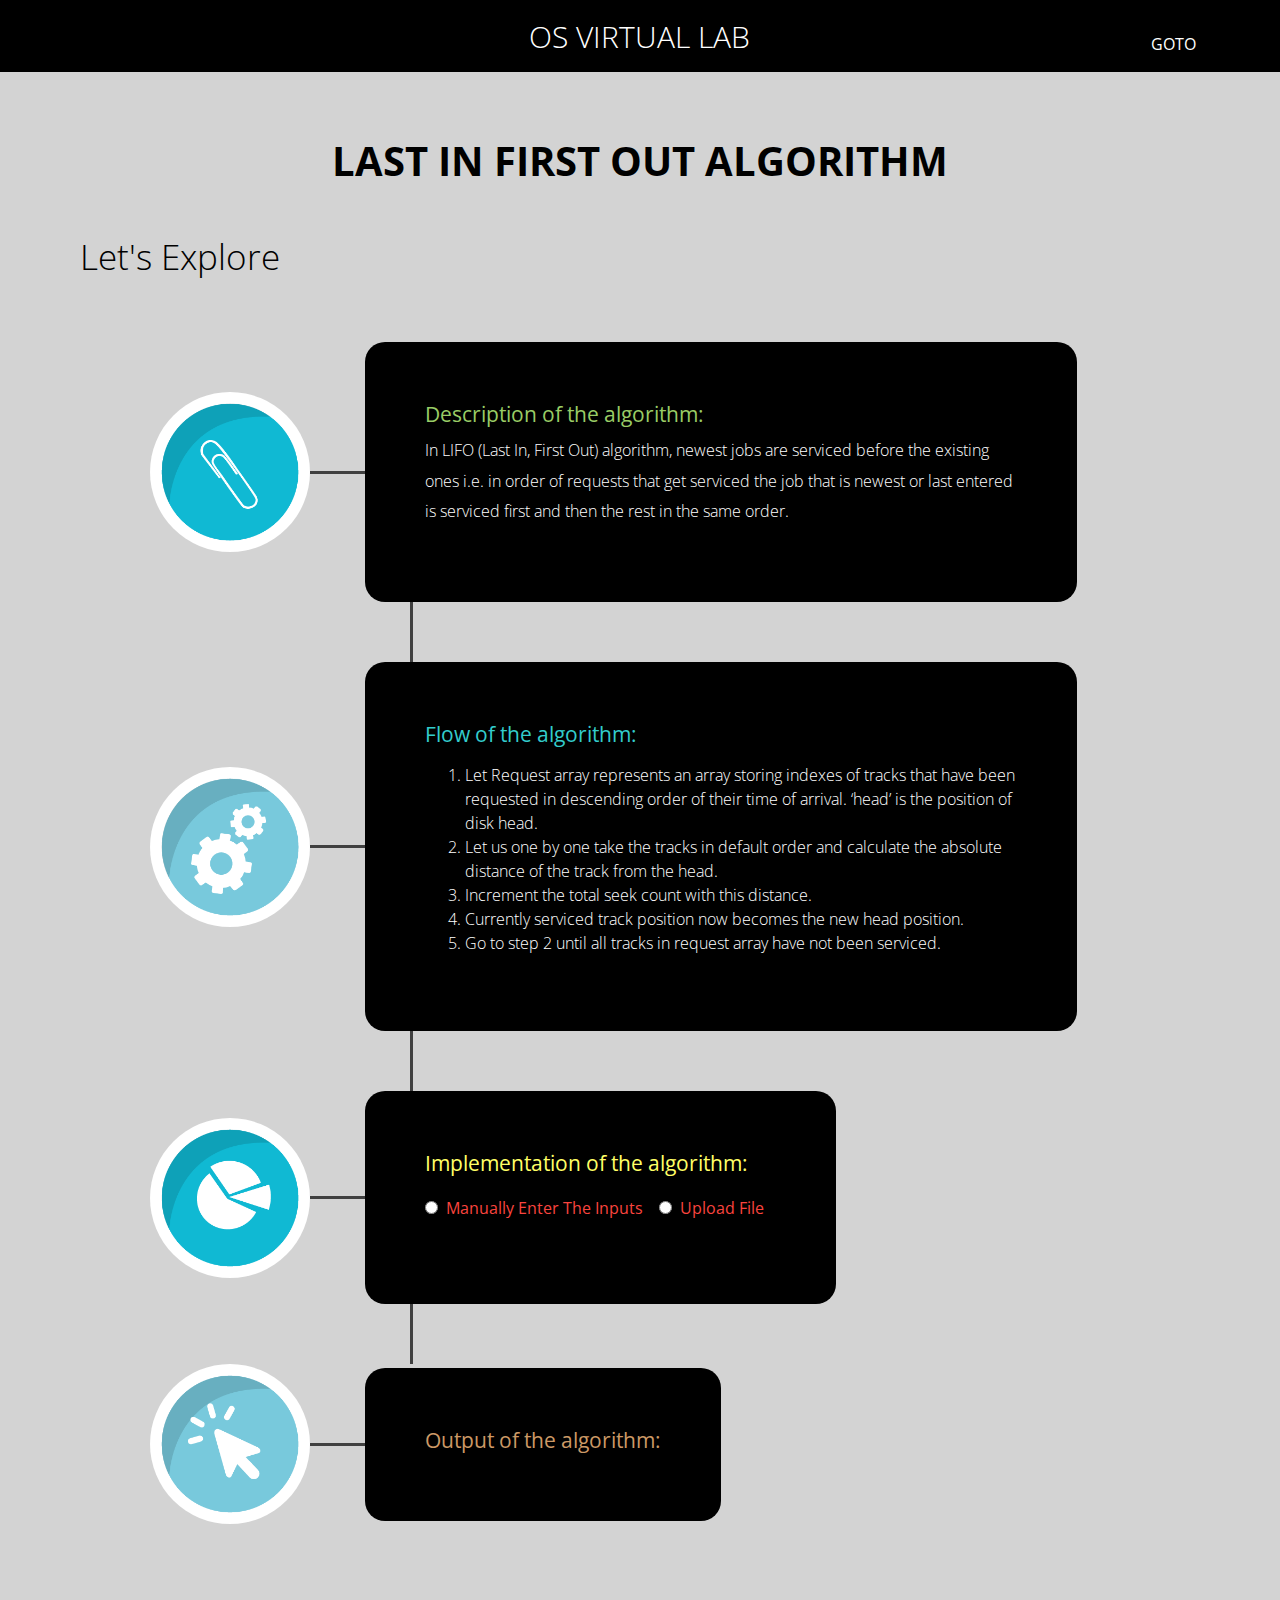
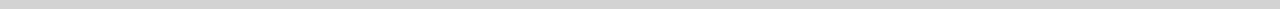
<file: disk_scheduling_lifo.html>
<!DOCTYPE html>
<html lang="en">
<head>
  <meta charset="UTF-8" />
  <meta name="viewport" content="width=device-width, initial-scale=1.0" />
  <meta http-equiv="X-UA-Compatible" content="ie=edge" />
  <!--    <script src="node_modules/canvasjs/dist/canvasjs.js"></script>-->

  <script src="https://canvasjs.com/assets/script/canvasjs.min.js"></script>
  <script src="https://unpkg.com/swiper/swiper-bundle.min.js"></script>

  <script src="client_manual_input.js"></script>
  <script src="client_file_input.js"></script>

  <script>

    function manualOrFileInputCheck() {
      if(document.getElementById("manualCheck").checked) {
        document.getElementById("ifManualInput").style.display = 'block';
        document.getElementById("ifManualOutput").style.display = 'block';
      } else {
        document.getElementById("ifManualInput").style.display = 'none';
        document.getElementById("ifManualOutput").style.display = 'none';
      }
      if(document.getElementById("fileCheck").checked) {
        document.getElementById("ifFileInput").style.display = 'block';
        document.getElementById("ifFileOutput").style.display = 'block';
      } else {
        document.getElementById("ifFileInput").style.display = 'none';
        document.getElementById("ifFileOutput").style.display = 'none';
      }
    }
  </script>
  <title>LIFO</title>
  <link rel="icon" href="images/favicon.ico" />
  <!-- load CSS -->
  <link
          rel="stylesheet"
          href="https://fonts.googleapis.com/css?family=Open+Sans:300,400"
  />
  <!-- Google web font "Open Sans" -->



  <link rel="stylesheet" href="css/bootstrap.min.css" />
  <!-- https://getbootstrap.com/ -->
  <link rel="stylesheet" href="css/templatemo-style.css" />
  <link rel="stylesheet" href="https://unpkg.com/swiper/swiper-bundle.min.css" />
  <link rel="stylesheet" href="styling.css" />


  <!-- <style>
    .form-container {
      width: 500px!important;
      clear: both!important;
    }

    .form-container input {
      width: 100%!important;
      clear: both!important;
    } -->
  </style>
  <!-- Templatemo style -->
</head>

  <body>
  <nav class="navbar">
    <a class="nav-center" href="index.html">OS VIRTUAL LAB</a>
    <div class="disc-dropdown">
      <button class="disc-dropbtn">GOTO</button>
      <div class="disc-dropdown-content">
        <a href="disk_scheduling_index.html" >DISK SCHEDULING ALGORITHMS</a>

        <a href="disk_scheduling_fcfs.html">FCFS Algorithm</a>
        <a href="disk_scheduling_sstf.html">SSTF Algorithm</a>
        <a href="disk_scheduling_scan.html">SCAN Algorithm</a>
        <a href="disk_scheduling_cscan.html">CSCAN Algorithm</a>
        <a href="disk_scheduling_look.html">LOOK Algorithm</a>
        <a href="disk_scheduling_clook.html">CLOOK Algorithm</a>
        <a href="disk_scheduling_comparison.html">COMPARISON</a>
          
  
      </div>
    </div>
  </nav>
  <div class="container">
    <div class="row">
      <div class="col-lg-12">
        <header class="text-center tm-site-header">
          <h1 class=" tm-site-title">LAST IN FIRST OUT ALGORITHM</h1>
        </header>
      </div>
    </div>
  </div>
  <div class="container tm-container-2">
    <div class="row">
      <div class="col-lg-12">
        <h2 class="tm-welcome-text">Let's Explore</h2>
      </div>
    </div>
    <div class="row tm-section-mb">
      <div class="col-lg-12">
        <div class="tm-timeline-item">
          <div class="tm-timeline-item-inner">
            <img
                    src="assets/website_pages/description.png"
                    alt="Image"
                    class="rounded-circle tm-img-timeline"
            />
            <div class="tm-timeline-connector">
              <p class="mb-0">&nbsp;</p>
            </div>
            <div class="tm-timeline-description-wrap">
              <div class="tm-bg-dark tm-timeline-description">
                <h3 class="tm-text-green tm-font-400">
                  Description of the algorithm:
                </h3>
                <p>
                  In LIFO (Last In, First Out) algorithm, newest jobs are serviced before the existing ones i.e. in order of requests that get serviced the job that is newest or last entered is serviced first and then the rest in the same order.
                </p>
              </div>
            </div>
          </div>

          <div class="tm-timeline-connector-vertical"></div>
        </div>

        <div class="tm-timeline-item">
          <div class="tm-timeline-item-inner">
            <img
                    src="assets/website_pages/flow.png"
                    alt="Image"
                    class="rounded-circle tm-img-timeline"
            />
            <div class="tm-timeline-connector">
              <p class="mb-0">&nbsp;</p>
            </div>
            <div class="tm-timeline-description-wrap">
              <div class="tm-bg-dark-light tm-timeline-description">
                <h3 class="tm-text-cyan tm-font-400">
                  Flow of the algorithm:
                </h3>
                <p>
                <ol>
                  <li>
                    Let Request array represents an array storing indexes of tracks that have been requested in descending order of their time of arrival. ‘head’ is the position of disk head.
                  </li>
                  <li>
                    Let us one by one take the tracks in default order and calculate the absolute distance of the track from the head.
                  </li>
                  <li>
                    Increment the total seek count with this distance.
                  </li>
                  <li>
                    Currently serviced track position now becomes the new head position.
                  </li>
                  <li>
                    Go to step 2 until all tracks in request array have not been serviced.
                  </li>
                </ol>
                </p>
              </div>
            </div>
          </div>
          <div class="tm-timeline-connector-vertical"></div>
        </div>

        <div class="tm-timeline-item">
          <div class="tm-timeline-item-inner">
            <img
                    src="assets/website_pages/implementation.png"
                    alt="Image"
                    class="rounded-circle tm-img-timeline"
            />
            <div class="tm-timeline-connector">
              <p class="mb-0">&nbsp;</p>
            </div>
            <div class="tm-timeline-description-wrap">
              <div class="tm-bg-dark tm-timeline-description">
                <h3 class="tm-text-yellow tm-font-400">
                  Implementation of the algorithm:
                </h3>
					  <input type="radio" onclick="javascript:manualOrFileInputCheck();" name="manualFile" id="manualCheck" /><label style="color: #f9443e"><b>&nbsp;&nbsp;Manually Enter The Inputs&nbsp;&nbsp;&nbsp;</b></label>
					  <input type="radio" onclick="javascript:manualOrFileInputCheck();" name="manualFile" id="fileCheck" /><label style="color: #f9443e"><b>&nbsp;&nbsp;Upload File&nbsp;&nbsp;&nbsp;</b></label>
					  <p></p>
                    <div class="form-container-res" id="ifManualInput" style="display:none">
                      <label>Enter the request sequence:</label>
                      <input id="Sequence" oninput="resetLifoResult()" placeholder="Eg: 50, 55, 80 (0 <= x <= 9999)"/>
                      <p></p>
                      <label>Enter the initial head position:</label>
                      <input id="Head" oninput="resetLifoResult()" placeholder="Eg: 63 (0 <= x <= 9999)"/>
                      <p></p>
                      <div class="center-run">
                        <button class="btn btn-outline-primary" onclick="lifo_click()" id="LIFO">Run LIFO</button>
                      </div>
                    </div>
					<div class="form-container" id="ifFileInput" style="display:none; text-align: center">
                        <label>Format of input</label>
                        <br>
                        <img src="images/file_example.png" class="resp-img">
                        <br>
                        <br>
						<input type="file" style="text-align: center" onclick="resetFileInputLifo()" id="file-selector" accept=".txt" multiple>
                        <br>
                        <br>
                        <input type="button" class="btn btn-outline-primary" onclick="fileLifo();" value="Run LIFO">
					</div>
                </div>
              </div>
            </div>
            <div class="tm-timeline-connector-vertical"></div>
          </div>

          <div class="tm-timeline-item">
            <div class="tm-timeline-item-inner">
              <img
                src="assets/website_pages/output.png"
                alt="Image"
                class="rounded-circle tm-img-timeline"
              />
              <div class="tm-timeline-connector">
                <p class="mb-0">&nbsp;</p>
              </div>
              <div class="tm-timeline-description-wrap">
                <div class="tm-bg-dark-light tm-timeline-description">
                  <h3 class="tm-text-orange tm-font-400">
                    
                    Output of the algorithm:
                    
                  </h3>
                  
                  <div class="lifo-output-man" id="ifManualOutput" style="display:none">
                    <label>Total seek time of the algorithm is:&nbsp;</label><span style="font-weight: bolder; color: #5789ff" id="lifo_totalSeekCount"></span>
                    <p></p>
                    <label>Sequence of operations' processing:&nbsp;</label><span style="font-weight: bolder; color: #5789ff" id="lifo_finalOrder"></span>
                    <p></p>
                    <label>Average seek time of the algorithm is:&nbsp;</label><span style="font-weight: bolder; color: #5789ff" id="lifo_averageSeekCount"></span>
                    <p></p>
                    <p></p>
                    <div id="chartContainer" style="display: none "></div>
                    <div id="betweenButton">




                    </div>
                  </div>
                  <div class="lifo-output-file" id="ifFileOutput" style="display: none">
                    <div class="swiper-container"><!--swiper container [You can change the style of the container at will-->
                      <div class="swiper-wrapper" id="swiperWrapper">


                      </div>
                      <div class="swiper-button-prev swiper-button-white"></div><!--forward button-->
                      <div class="swiper-button-next swiper-button-white"></div><!--Back button-->
                    </div>
                  </div>
                </div>
              </div>
            </div>
          </div>
        </div>
      </div>
      <!--  row -->
    </div>
    <!-- .container -->

    <script src="js/jquery.min.js"></script>
    <!-- <script src="js/jquery-3.2.1.slim.min.js"></script> -->
    <script src="js/templatemo-script.js"></script>
  </body>
</html>
</file>
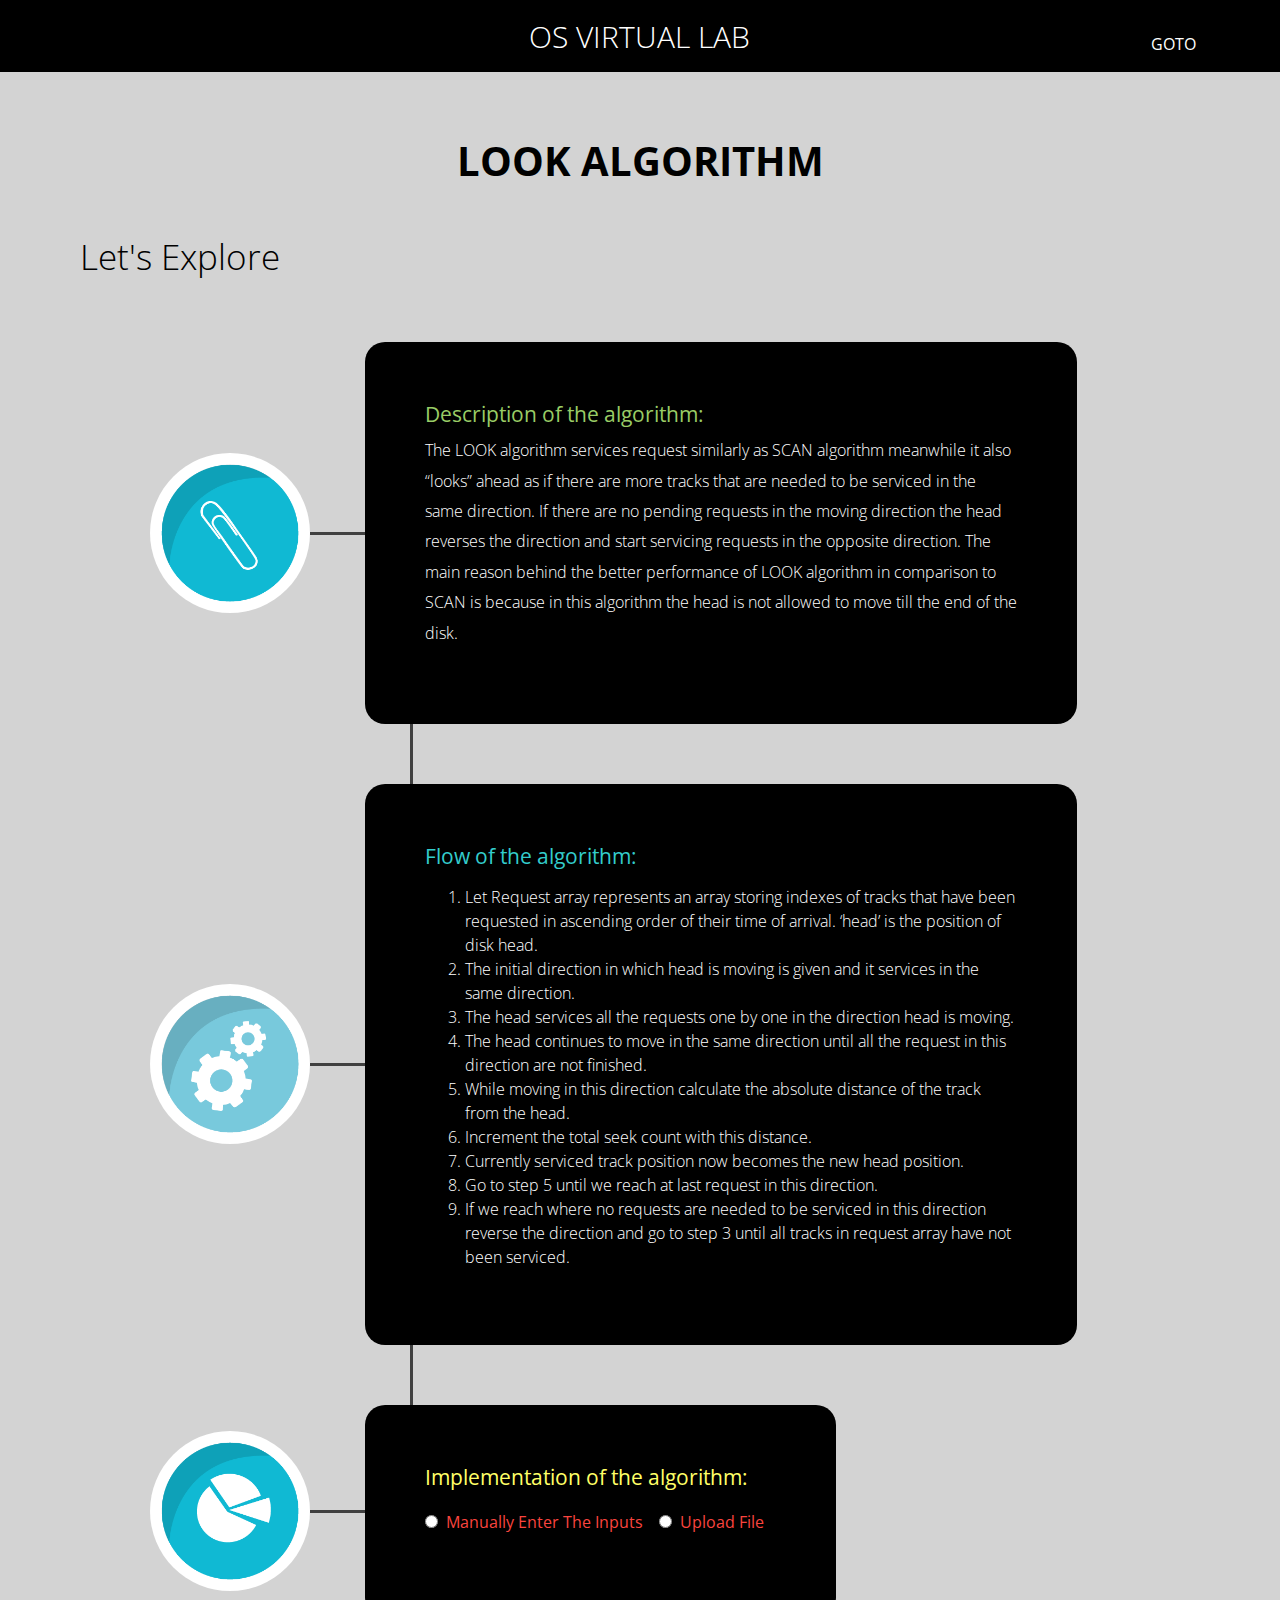
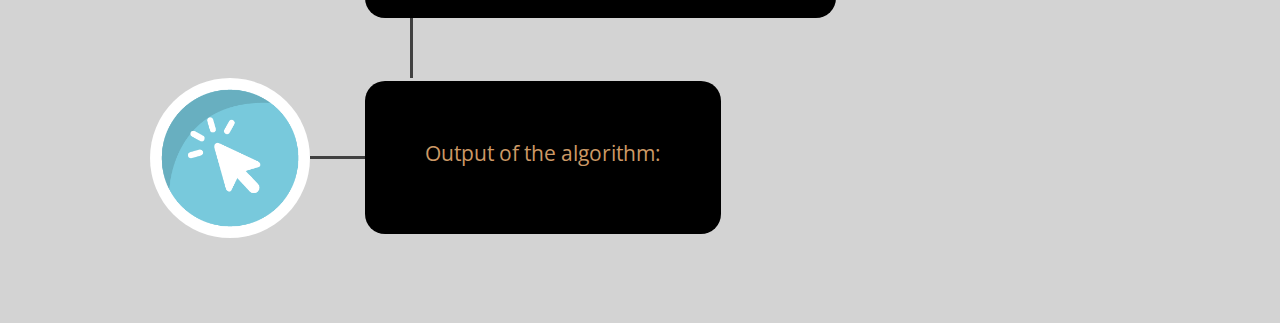
<file: disk_scheduling_look.html>
<!DOCTYPE html>
<html lang="en">
<head>
  <meta charset="UTF-8" />
  <meta name="viewport" content="width=device-width, initial-scale=1.0" />
  <meta http-equiv="X-UA-Compatible" content="ie=edge" />
  <!--    <script src="node_modules/canvasjs/dist/canvasjs.js"></script>-->

  <script src="https://canvasjs.com/assets/script/canvasjs.min.js"></script>
  <script src="https://unpkg.com/swiper/swiper-bundle.min.js"></script>

  <script src="client_manual_input.js"></script>
  <script src="client_file_input.js"></script>

  <script>

    function manualOrFileInputCheck() {
      if(document.getElementById("manualCheck").checked) {
        document.getElementById("ifManualInput").style.display = 'block';
        document.getElementById("ifManualOutput").style.display = 'block';
      } else {
        document.getElementById("ifManualInput").style.display = 'none';
        document.getElementById("ifManualOutput").style.display = 'none';
      }
      if(document.getElementById("fileCheck").checked) {
        document.getElementById("ifFileInput").style.display = 'block';
        document.getElementById("ifFileOutput").style.display = 'block';
      } else {
        document.getElementById("ifFileInput").style.display = 'none';
        document.getElementById("ifFileOutput").style.display = 'none';
      }
    }
  </script>
  <title>LOOK</title>
  <link rel="icon" href="images/favicon.ico" />
  <!-- load CSS -->
  <link
          rel="stylesheet"
          href="https://fonts.googleapis.com/css?family=Open+Sans:300,400"
  />
  <!-- Google web font "Open Sans" -->



  <link rel="stylesheet" href="css/bootstrap.min.css" />
  <!-- https://getbootstrap.com/ -->
  <link rel="stylesheet" href="css/templatemo-style.css" />
  <link rel="stylesheet" href="https://unpkg.com/swiper/swiper-bundle.min.css" />
  <link rel="stylesheet" href="styling.css" />


  <!-- <style>
    .form-container {
      width: 500px!important;
      clear: both!important;
    }

    .form-container input {
      width: 100%!important;
      clear: both!important;
    }
  </style> -->
  <!-- Templatemo style -->
</head>

  <body>
  <nav class="navbar">
    <a class="nav-center" href="index.html">OS VIRTUAL LAB</a>
    <div class="disc-dropdown">
      <button class="disc-dropbtn">GOTO</button>
      <div class="disc-dropdown-content">

        <a href="disk_scheduling_index.html" >DISK SCHEDULING ALGORITHMS</a>
        <a href="disk_scheduling_fcfs.html">FCFS Algorithm</a>
        <a href="disk_scheduling_sstf.html">SSTF Algorithm</a>
        <a href="disk_scheduling_scan.html">SCAN Algorithm</a>
        <a href="disk_scheduling_cscan.html">CSCAN Algorithm</a>
        <a href="disk_scheduling_clook.html">CLOOK Algorithm</a>
        <a href="disk_scheduling_lifo.html">LIFO Algorithm</a>
        <a href="disk_scheduling_comparison.html">COMPARISON</a>
   
      </div>
    </div>
  </nav>
  <div class="container">
    <div class="row">
      <div class="col-lg-12">
        <header class="text-center tm-site-header">
          <h1 class=" tm-site-title">LOOK ALGORITHM</h1>
        </header>
      </div>
    </div>
  </div>
  <div class="container tm-container-2">
    <div class="row">
      <div class="col-lg-12">
        <h2 class="tm-welcome-text">Let's Explore</h2>
      </div>
    </div>
    <div class="row tm-section-mb">
      <div class="col-lg-12">
        <div class="tm-timeline-item">
          <div class="tm-timeline-item-inner">
            <img
                    src="assets/website_pages/description.png"
                    alt="Image"
                    class="rounded-circle tm-img-timeline"
            />
            <div class="tm-timeline-connector">
              <p class="mb-0">&nbsp;</p>
            </div>
            <div class="tm-timeline-description-wrap">
              <div class="tm-bg-dark tm-timeline-description">
                <h3 class="tm-text-green tm-font-400">
                  Description of the algorithm:
                </h3>
                <p>
                  The LOOK algorithm services request similarly as SCAN algorithm meanwhile it also “looks” ahead as if there are more tracks that are needed to be serviced in the same direction. If there are no pending requests in the moving direction the head reverses the direction and start servicing requests in the opposite direction.
                  The main reason behind the better performance of LOOK algorithm in comparison to SCAN is because in this algorithm the head is not allowed to move till the end of the disk.
                </p>
              </div>
            </div>
          </div>

          <div class="tm-timeline-connector-vertical"></div>
        </div>

        <div class="tm-timeline-item">
          <div class="tm-timeline-item-inner">
            <img
                    src="assets/website_pages/flow.png"
                    alt="Image"
                    class="rounded-circle tm-img-timeline"
            />
            <div class="tm-timeline-connector">
              <p class="mb-0">&nbsp;</p>
            </div>
            <div class="tm-timeline-description-wrap">
              <div class="tm-bg-dark-light tm-timeline-description">
                <h3 class="tm-text-cyan tm-font-400">
                  Flow of the algorithm:
                </h3>
                <p>
                <ol>
                  <li>
                    Let Request array represents an array storing indexes of tracks that have been requested in ascending order of their time of arrival. ‘head’ is the position of disk head.
                  </li>
                  <li>
                    The initial direction in which head is moving is given and it services in the same direction.
                  </li>
                  <li>
                    The head services all the requests one by one in the direction head is moving.
                  </li>
                  <li>
                    The head continues to move in the same direction until all the request in this direction are not finished.
                  </li>
                  <li>
                    While moving in this direction calculate the absolute distance of the track from the head.
                  </li>
                  <li>
                    Increment the total seek count with this distance.
                  </li>
                  <li>
                    Currently serviced track position now becomes the new head position.
                  </li>
                  <li>
                    Go to step 5 until we reach at last request in this direction.
                  </li>
                  <li>
                    If we reach where no requests are needed to be serviced in this direction reverse the direction and go to step 3 until all tracks in request array have not been serviced.
                  </li>
                </ol>
                </p>
              </div>
            </div>
          </div>
          <div class="tm-timeline-connector-vertical"></div>
        </div>

        <div class="tm-timeline-item">
          <div class="tm-timeline-item-inner">
            <img
                    src="assets/website_pages/implementation.png"
                    alt="Image"
                    class="rounded-circle tm-img-timeline"
            />
            <div class="tm-timeline-connector">
              <p class="mb-0">&nbsp;</p>
            </div>
            <div class="tm-timeline-description-wrap">
              <div class="tm-bg-dark tm-timeline-description">
                <h3 class="tm-text-yellow tm-font-400">
                  Implementation of the algorithm:
                </h3>
					  <input type="radio" onclick="javascript:manualOrFileInputCheck();" name="manualFile" id="manualCheck" /><label style="color: #f9443e"><b>&nbsp;&nbsp;Manually Enter The Inputs&nbsp;&nbsp;&nbsp;</b></label>
					  <input type="radio" onclick="javascript:manualOrFileInputCheck();" name="manualFile" id="fileCheck" /><label style="color: #f9443e"><b>&nbsp;&nbsp;Upload File&nbsp;&nbsp;&nbsp;</b></label>
					  <p></p>
                    <div class="form-container-res" id="ifManualInput" style="display:none">
                      <label>Enter the request sequence:</label>
                      <input id="Sequence" oninput="resetLookResult()" placeholder="Eg: 50, 55, 80 (0 <= x <= 9999)"/>
                      <p></p>
                      <label>Enter the initial head position:</label>
                      <input id="Head" oninput="resetLookResult()" placeholder="Eg: 63 (0 <= x <= 9999)"/>
                      <p></p>
                      <div class="center-run">
                        <button class="btn btn-outline-primary" onclick="look_click()" id="LOOK">Run LOOK</button>
                      </div>
                    </div>
					<div class="form-container" id="ifFileInput" style="display:none; text-align: center">
                        <label>Format of input</label>
                        <br>
                        <img src="images/file_example.png" class="resp-img">
                        <br>
                        <br>
						<input type="file" style="text-align: center" onclick="resetFileInputLook()" id="file-selector" accept=".txt" multiple>
                        <br>
                        <br>
                        <input type="button" class="btn btn-outline-primary" onclick="fileLook();" value="Run LOOK">
					</div>
                </div>
              </div>
            </div>
            <div class="tm-timeline-connector-vertical"></div>
          </div>

          <div class="tm-timeline-item">
            <div class="tm-timeline-item-inner">
              <img
                src="assets/website_pages/output.png"
                alt="Image"
                class="rounded-circle tm-img-timeline"
              />
              <div class="tm-timeline-connector">
                <p class="mb-0">&nbsp;</p>
              </div>
              <div class="tm-timeline-description-wrap">
                <div class="tm-bg-dark-light tm-timeline-description">
                  <h3 class="tm-text-orange tm-font-400">
                    
                    Output of the algorithm:
                    
                  </h3>
                  
                  <div class="look-output-man" id="ifManualOutput" style="display:none">
                    <label>Total seek time of the algorithm is:&nbsp;</label><span style="font-weight: bolder; color: #5789ff" id="look_totalSeekCount"></span>
                    <p></p>
                    <label>Sequence of operations' processing:&nbsp;</label><span style="font-weight: bolder; color: #5789ff" id="look_finalOrder"></span>
                    <p></p>
                    <label>Average seek time of the algorithm is:&nbsp;</label><span style="font-weight: bolder; color: #5789ff" id="look_averageSeekCount"></span>
                    <p></p>
                    <p></p>
                    <div id="chartContainer" style="display: none"></div>
                    <div id="betweenButton">




                    </div>
                  </div>
                  <div class="look-output-file" id="ifFileOutput" style="display: none">
                    <div class="swiper-container"><!--swiper container [You can change the style of the container at will-->
                      <div class="swiper-wrapper" id="swiperWrapper">


                      </div>
                      <div class="swiper-button-prev swiper-button-white"></div><!--forward button-->
                      <div class="swiper-button-next swiper-button-white"></div><!--Back button-->
                    </div>
                  </div>
                </div>
              </div>
            </div>
          </div>
        </div>
      </div>
      <!--  row -->
    </div>
    <!-- .container -->

    <script src="js/jquery.min.js"></script>
    <!-- <script src="js/jquery-3.2.1.slim.min.js"></script> -->
    <script src="js/templatemo-script.js"></script>
  </body>
</html>
</file>
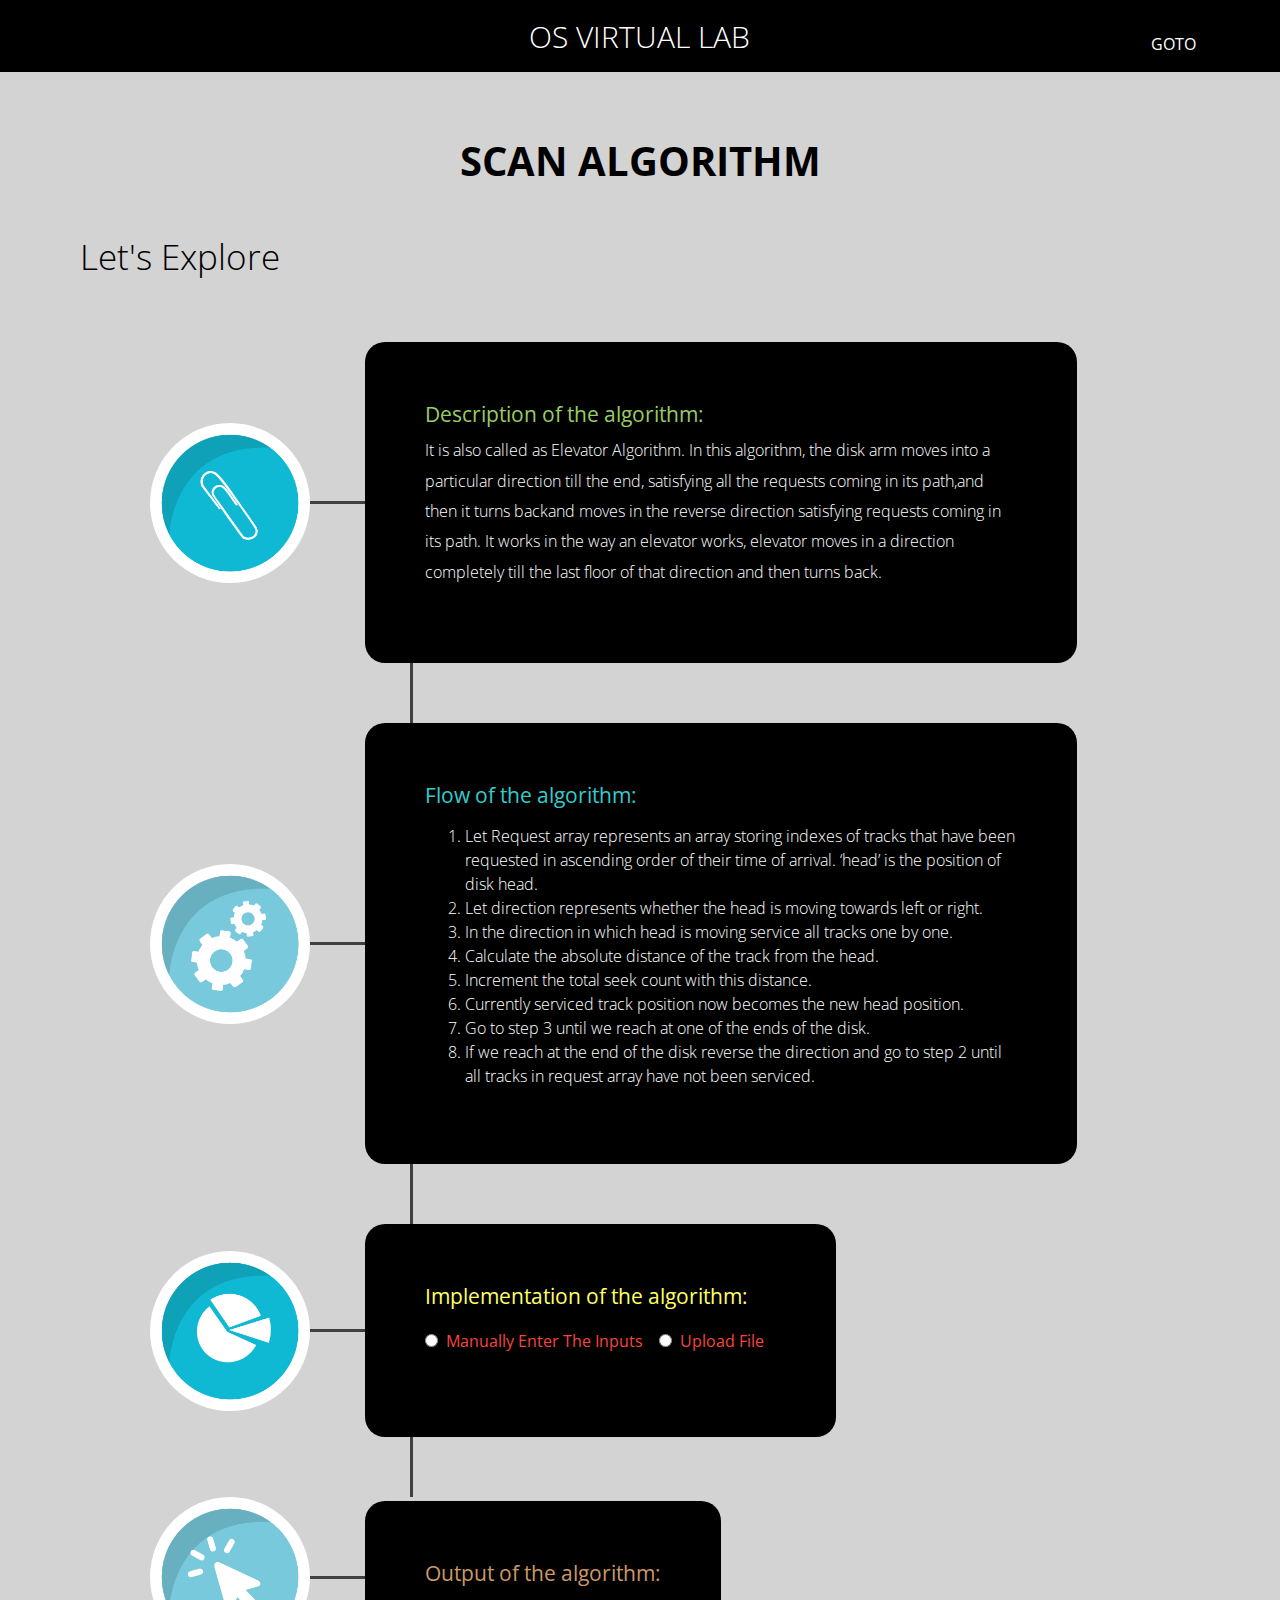
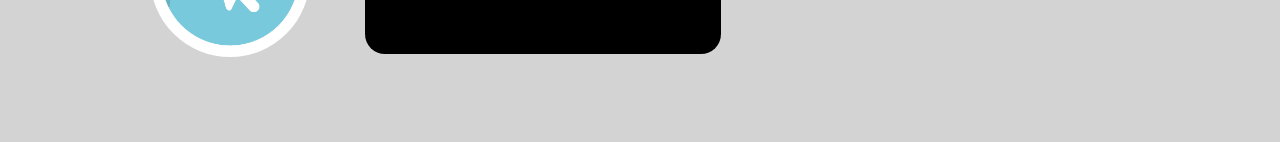
<file: disk_scheduling_scan.html>
<!DOCTYPE html>
<html lang="en">
<head>
  <meta charset="UTF-8" />
  <meta name="viewport" content="width=device-width, initial-scale=1.0" />
  <meta http-equiv="X-UA-Compatible" content="ie=edge" />
  <!--    <script src="node_modules/canvasjs/dist/canvasjs.js"></script>-->

  <script src="https://canvasjs.com/assets/script/canvasjs.min.js"></script>
  <script src="https://unpkg.com/swiper/swiper-bundle.min.js"></script>

  <script src="client_manual_input.js"></script>
  <script src="client_file_input.js"></script>

  <script>

    function manualOrFileInputCheck() {
      if(document.getElementById("manualCheck").checked) {
        document.getElementById("ifManualInput").style.display = 'block';
        document.getElementById("ifManualOutput").style.display = 'block';
      } else {
        document.getElementById("ifManualInput").style.display = 'none';
        document.getElementById("ifManualOutput").style.display = 'none';
      }
      if(document.getElementById("fileCheck").checked) {
        document.getElementById("ifFileInput").style.display = 'block';
        document.getElementById("ifFileOutput").style.display = 'block';
      } else {
        document.getElementById("ifFileInput").style.display = 'none';
        document.getElementById("ifFileOutput").style.display = 'none';
      }
    }
  </script>
  <title>SCAN</title>
  <link rel="icon" href="images/favicon.ico" />
  <!-- load CSS -->
  <link
          rel="stylesheet"
          href="https://fonts.googleapis.com/css?family=Open+Sans:300,400"
  />
  <!-- Google web font "Open Sans" -->



  <link rel="stylesheet" href="css/bootstrap.min.css" />
  <!-- https://getbootstrap.com/ -->
  <link rel="stylesheet" href="css/templatemo-style.css" />
  <link rel="stylesheet" href="https://unpkg.com/swiper/swiper-bundle.min.css" />
  <link rel="stylesheet" href="styling.css" />


  <!-- <style>
    .form-container {
      width: 500px!important;
      clear: both!important;
    }

    .form-container input {
      width: 100%!important;
      clear: both!important;
    }
  </style> -->
  <!-- Templatemo style -->
</head>

  <body>
  <nav class="navbar">
    <a class="nav-center" href="index.html">OS VIRTUAL LAB</a>
    <div class="disc-dropdown">
      <button class="disc-dropbtn">GOTO</button>
      <div class="disc-dropdown-content">

        <a href="disk_scheduling_index.html" >DISK SCHEDULING ALGORITHMS</a>
          
        <a href="disk_scheduling_fcfs.html">FCFS Algorithm</a>
        <a href="disk_scheduling_sstf.html">SSTF Algorithm</a>
        <a href="disk_scheduling_cscan.html">CSCAN Algorithm</a>
        <a href="disk_scheduling_look.html">LOOK Algorithm</a>
        <a href="disk_scheduling_clook.html">CLOOK Algorithm</a>
        <a href="disk_scheduling_lifo.html">LIFO Algorithm</a>
        <a href="disk_scheduling_comparison.html">COMPARISON</a>
       
      </div>
    </div>
  </nav>
  <div class="container">
    <div class="row">
      <div class="col-lg-12">
        <header class="text-center tm-site-header">
          <h1 class=" tm-site-title">SCAN ALGORITHM</h1>
        </header>
      </div>
    </div>
  </div>
  <div class="container tm-container-2">
    <div class="row">
      <div class="col-lg-12">
        <h2 class="tm-welcome-text">Let's Explore</h2>
      </div>
    </div>
    <div class="row tm-section-mb">
      <div class="col-lg-12">
        <div class="tm-timeline-item">
          <div class="tm-timeline-item-inner">
            <img
                    src="assets/website_pages/description.png"
                    alt="Image"
                    class="rounded-circle tm-img-timeline"
            />
            <div class="tm-timeline-connector">
              <p class="mb-0">&nbsp;</p>
            </div>
            <div class="tm-timeline-description-wrap">
              <div class="tm-bg-dark tm-timeline-description">
                <h3 class="tm-text-green tm-font-400">
                  Description of the algorithm:
                </h3>
                <p>
                  It is also called as Elevator Algorithm. In this algorithm, the disk arm moves into a particular direction till the end, satisfying all the requests coming in its path,and then it turns backand moves in the reverse direction satisfying requests coming in its path. It works in the way an elevator works, elevator moves in a direction completely till the last floor of that direction and then turns back.
                </p>
              </div>
            </div>
          </div>

          <div class="tm-timeline-connector-vertical"></div>
        </div>

        <div class="tm-timeline-item">
          <div class="tm-timeline-item-inner">
            <img
                    src="assets/website_pages/flow.png"
                    alt="Image"
                    class="rounded-circle tm-img-timeline"
            />
            <div class="tm-timeline-connector">
              <p class="mb-0">&nbsp;</p>
            </div>
            <div class="tm-timeline-description-wrap">
              <div class="tm-bg-dark-light tm-timeline-description">
                <h3 class="tm-text-cyan tm-font-400">
                  Flow of the algorithm:
                </h3>
                <p>
                <ol>
                  <li>
                    Let Request array represents an array storing indexes of tracks that have been requested in ascending order of their time of arrival. ‘head’ is the position of disk head.
                  </li>
                  <li>
                    Let direction represents whether the head is moving towards left or right.
                  </li>
                  <li>
                    In the direction in which head is moving service all tracks one by one.
                  </li>
                  <li>
                    Calculate the absolute distance of the track from the head.
                  </li>
                  <li>
                    Increment the total seek count with this distance.
                  </li>
                  <li>
                    Currently serviced track position now becomes the new head position.
                  </li>
                  <li>
                    Go to step 3 until we reach at one of the ends of the disk.
                  </li>
                  <li>
                    If we reach at the end of the disk reverse the direction and go to step 2 until all tracks in request array have not been serviced.
                  </li>
                </ol>
                </p>
              </div>
            </div>
          </div>
          <div class="tm-timeline-connector-vertical"></div>
        </div>

        <div class="tm-timeline-item">
          <div class="tm-timeline-item-inner">
            <img
                    src="assets/website_pages/implementation.png"
                    alt="Image"
                    class="rounded-circle tm-img-timeline"
            />
            <div class="tm-timeline-connector">
              <p class="mb-0">&nbsp;</p>
            </div>
            <div class="tm-timeline-description-wrap">
              <div class="tm-bg-dark tm-timeline-description">
                <h3 class="tm-text-yellow tm-font-400">
                  Implementation of the algorithm:
                </h3>
					  <input type="radio" onclick="javascript:manualOrFileInputCheck();" name="manualFile" id="manualCheck" /><label style="color: #f9443e"><b>&nbsp;&nbsp;Manually Enter The Inputs&nbsp;&nbsp;&nbsp;</b></label>
					  <input type="radio" onclick="javascript:manualOrFileInputCheck();" name="manualFile" id="fileCheck" /><label style="color: #f9443e"><b>&nbsp;&nbsp;Upload File&nbsp;&nbsp;&nbsp;</b></label>
					  <p></p>
                    <div class="form-container-res" id="ifManualInput" style="display:none">
                      <label>Enter the request sequence:</label>
                      <input id="Sequence" oninput="resetScanResult()" placeholder="Eg: 50, 55, 80 (0 <= x <= 9999)"/>
                      <p></p>
                      <label>Enter the initial head position:</label>
                      <input id="Head" oninput="resetScanResult()" placeholder="Eg: 63 (0 <= x <= 9999)"/>
                      <p></p>
                      <div class="center-run">
                        <button class="btn btn-outline-primary" onclick="scan_click()" id="SCAN">Run SCAN</button>
                      </div>
                    </div>
					<div class="form-container" id="ifFileInput" style="display:none; text-align: center">
                        <label>Format of input</label>
                        <br>
                        <img src="images/file_example.png" class="resp-img">
                        <br>
                        <br>
						<input type="file" style="text-align: center" onclick="resetFileInputScan()" id="file-selector" accept=".txt" multiple>
                        <br>
                        <br>
                        <input type="button" class="btn btn-outline-primary" onclick="fileScan();" value="Run SCAN">
					</div>
                </div>
              </div>
            </div>
            <div class="tm-timeline-connector-vertical"></div>
          </div>

          <div class="tm-timeline-item">
            <div class="tm-timeline-item-inner">
              <img
                src="assets/website_pages/output.png"
                alt="Image"
                class="rounded-circle tm-img-timeline"
              />
              <div class="tm-timeline-connector">
                <p class="mb-0">&nbsp;</p>
              </div>
              <div class="tm-timeline-description-wrap">
                <div class="tm-bg-dark-light tm-timeline-description">
                  <h3 class="tm-text-orange tm-font-400">
                    
                    Output of the algorithm:
                    
                  </h3>
                  
                  <div class="scan-output-man" id="ifManualOutput" style="display:none">
                    <label>Total seek time of the algorithm is:&nbsp;</label><span style="font-weight: bolder; color: #5789ff" id="scan_totalSeekCount"></span>
                    <p></p>
                    <label>Sequence of operations' processing:&nbsp;</label><span style="font-weight: bolder; color: #5789ff" id="scan_finalOrder"></span>
                    <p></p>
                    <label>Average seek time of the algorithm is:&nbsp;</label><span style="font-weight: bolder; color: #5789ff" id="scan_averageSeekCount"></span>
                    <p></p>
                    <p></p>
                    <div id="chartContainer" style="display: none"></div>
                    <div id="betweenButton">




                    </div>
                  </div>
                  <div class="scan-output-file" id="ifFileOutput" style="display: none">
                    <div class="swiper-container"><!--swiper container [You can change the style of the container at will-->
                      <div class="swiper-wrapper" id="swiperWrapper">


                      </div>
                      <div class="swiper-button-prev swiper-button-white"></div><!--forward button-->
                      <div class="swiper-button-next swiper-button-white"></div><!--Back button-->
                    </div>
                  </div>
                </div>
              </div>
            </div>
          </div>
        </div>
      </div>
      <!--  row -->
    </div>
    <!-- .container -->

    <script src="js/jquery.min.js"></script>
    <!-- <script src="js/jquery-3.2.1.slim.min.js"></script> -->
    <script src="js/templatemo-script.js"></script>
  </body>
</html>
</file>
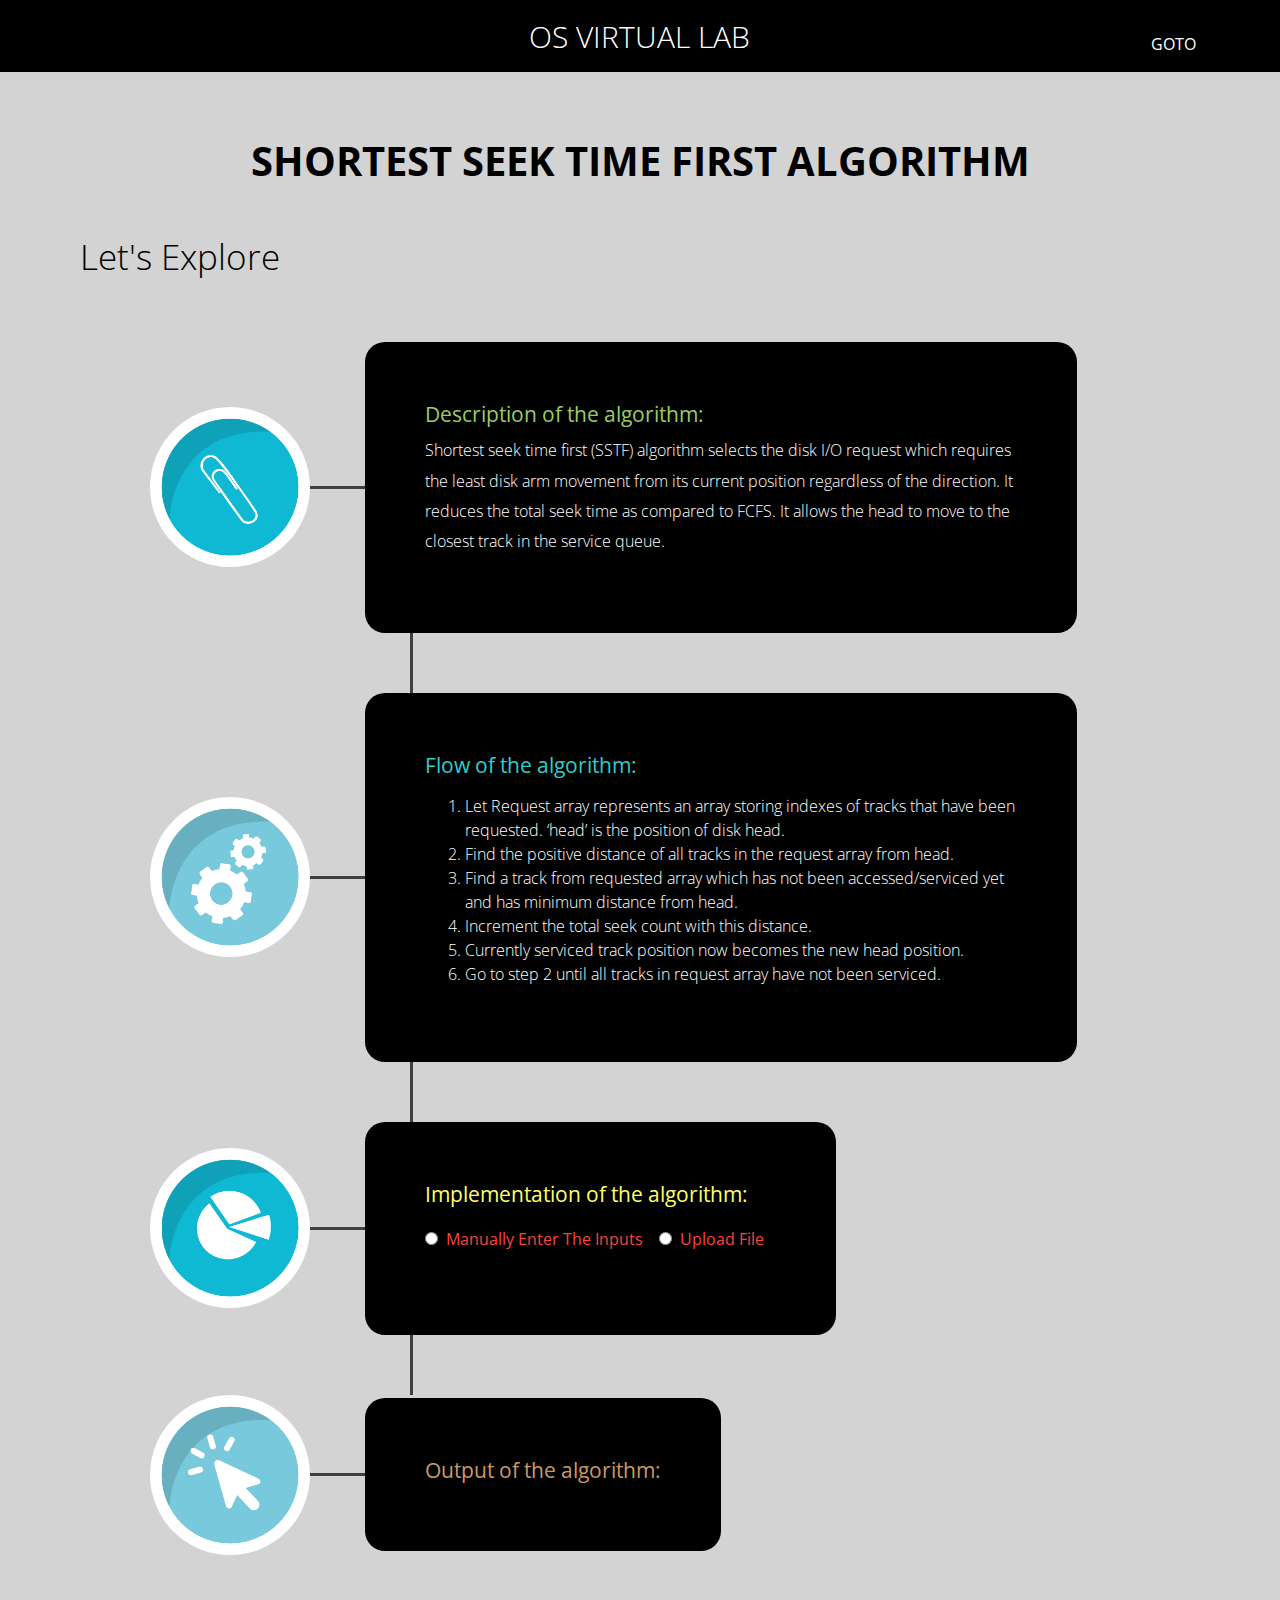
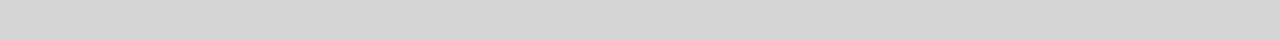
<file: disk_scheduling_sstf.html>
<!DOCTYPE html>
<html lang="en">
<head>
  <meta charset="UTF-8" />
  <meta name="viewport" content="width=device-width, initial-scale=1.0" />
  <meta http-equiv="X-UA-Compatible" content="ie=edge" />
  <!--    <script src="node_modules/canvasjs/dist/canvasjs.js"></script>-->

  <script src="https://canvasjs.com/assets/script/canvasjs.min.js"></script>
  <script src="https://unpkg.com/swiper/swiper-bundle.min.js"></script>

  <script src="client_manual_input.js"></script>
  <script src="client_file_input.js"></script>

  <script>

    function manualOrFileInputCheck() {
      if(document.getElementById("manualCheck").checked) {
        document.getElementById("ifManualInput").style.display = 'block';
        document.getElementById("ifManualOutput").style.display = 'block';
      } else {
        document.getElementById("ifManualInput").style.display = 'none';
        document.getElementById("ifManualOutput").style.display = 'none';
      }
      if(document.getElementById("fileCheck").checked) {
        document.getElementById("ifFileInput").style.display = 'block';
        document.getElementById("ifFileOutput").style.display = 'block';
      } else {
        document.getElementById("ifFileInput").style.display = 'none';
        document.getElementById("ifFileOutput").style.display = 'none';
      }
    }
  </script>
  <title>SSTF</title>
  <link rel="icon" href="images/favicon.ico" />
  <!-- load CSS -->
  <link
          rel="stylesheet"
          href="https://fonts.googleapis.com/css?family=Open+Sans:300,400"
  />
  <!-- Google web font "Open Sans" -->



  <link rel="stylesheet" href="css/bootstrap.min.css" />
  <!-- https://getbootstrap.com/ -->
  <link rel="stylesheet" href="css/templatemo-style.css" />
  <link rel="stylesheet" href="https://unpkg.com/swiper/swiper-bundle.min.css" />
  <link rel="stylesheet" href="styling.css" />


  <!-- <style>
    .form-container {
      width: 500px!important;
      clear: both!important;
    }

    .form-container input {
      width: 100%!important;
      clear: both!important;
    }
  </style> -->
  <!-- Templatemo style -->
</head>

  <body>
  <nav class="navbar">
    <a class="nav-center" href="index.html">OS VIRTUAL LAB</a>
    <div class="disc-dropdown">
      <button class="disc-dropbtn">GOTO</button>
      <div class="disc-dropdown-content">

        <a href="disk_scheduling_index.html" >DISK SCHEDULING ALGORITHMS</a>
          
          <a href="disk_scheduling_fcfs.html">FCFS Algorithm</a>
          <a href="disk_scheduling_scan.html">SCAN Algorithm</a>
          <a href="disk_scheduling_cscan.html">CSCAN Algorithm</a>
          <a href="disk_scheduling_look.html">LOOK Algorithm</a>
          <a href="disk_scheduling_clook.html">CLOOK Algorithm</a>
          <a href="disk_scheduling_lifo.html">LIFO Algorithm</a>
          <a href="disk_scheduling_comparison.html">COMPARISON</a>

      </div>
    </div>
  </nav>
  <div class="container">
    <div class="row">
      <div class="col-lg-12">
        <header class="text-center tm-site-header">
          <h1 class=" tm-site-title">SHORTEST SEEK TIME FIRST ALGORITHM</h1>
        </header>
      </div>
    </div>
  </div>
  <div class="container tm-container-2">
    <div class="row">
      <div class="col-lg-12">
        <h2 class="tm-welcome-text">Let's Explore</h2>
      </div>
    </div>
    <div class="row tm-section-mb">
      <div class="col-lg-12">
        <div class="tm-timeline-item">
          <div class="tm-timeline-item-inner">
            <img
                    src="assets/website_pages/description.png"
                    alt="Image"
                    class="rounded-circle tm-img-timeline"
            />
            <div class="tm-timeline-connector">
              <p class="mb-0">&nbsp;</p>
            </div>
            <div class="tm-timeline-description-wrap">
              <div class="tm-bg-dark tm-timeline-description">
                <h3 class="tm-text-green tm-font-400">
                  Description of the algorithm:
                </h3>
                <p>
                  Shortest seek time first (SSTF) algorithm selects the disk I/O request which requires the least disk arm movement from its current position regardless of the direction. It reduces the total seek time as compared to FCFS. It allows the head to move to the closest track in the service queue.
                </p>
              </div>
            </div>
          </div>

          <div class="tm-timeline-connector-vertical"></div>
        </div>

        <div class="tm-timeline-item">
          <div class="tm-timeline-item-inner">
            <img
                    src="assets/website_pages/flow.png"
                    alt="Image"
                    class="rounded-circle tm-img-timeline"
            />
            <div class="tm-timeline-connector">
              <p class="mb-0">&nbsp;</p>
            </div>
            <div class="tm-timeline-description-wrap">
              <div class="tm-bg-dark-light tm-timeline-description">
                <h3 class="tm-text-cyan tm-font-400">
                  Flow of the algorithm:
                </h3>
                <p>
                <ol>
                  <li>
                    Let Request array represents an array storing indexes of tracks that have been requested. ‘head’ is the position of disk head.
                  </li>
                  <li>
                    Find the positive distance of all tracks in the request array from head.
                  </li>
                  <li>
                    Find a track from requested array which has not been accessed/serviced yet and has minimum distance from head.
                  </li>
                  <li>
                    Increment the total seek count with this distance.
                  </li>
                  <li>
                    Currently serviced track position now becomes the new head position.
                  </li>
                  <li>
                    Go to step 2 until all tracks in request array have not been serviced.
                  </li>
                </ol>
                </p>
              </div>
            </div>
          </div>
          <div class="tm-timeline-connector-vertical"></div>
        </div>

        <div class="tm-timeline-item">
          <div class="tm-timeline-item-inner">
            <img
                    src="assets/website_pages/implementation.png"
                    alt="Image"
                    class="rounded-circle tm-img-timeline"
            />
            <div class="tm-timeline-connector">
              <p class="mb-0">&nbsp;</p>
            </div>
            <div class="tm-timeline-description-wrap">
              <div class="tm-bg-dark tm-timeline-description">
                <h3 class="tm-text-yellow tm-font-400">
                  Implementation of the algorithm:
                </h3>
					  <input type="radio" onclick="javascript:manualOrFileInputCheck();" name="manualFile" id="manualCheck" /><label style="color: #f9443e"><b>&nbsp;&nbsp;Manually Enter The Inputs&nbsp;&nbsp;&nbsp;</b></label>
					  <input type="radio" onclick="javascript:manualOrFileInputCheck();" name="manualFile" id="fileCheck" /><label style="color: #f9443e"><b>&nbsp;&nbsp;Upload File&nbsp;&nbsp;&nbsp;</b></label>
					  <p></p>
                    <div class="form-container-res" id="ifManualInput" style="display:none">
                      <label>Enter the request sequence:</label>
                      <input id="Sequence" oninput="resetSstfResult()" placeholder="Eg: 50, 55, 80 (0 <= x <= 9999)"/>
                      <p></p>
                      <label>Enter the initial head position:</label>
                      <input id="Head" oninput="resetSstfResult()" placeholder="Eg: 63 (0 <= x <= 9999)"/>
                      <p></p>
                      <div class="center-run">
                        <button class="btn btn-outline-primary" onclick="sstf_click()" id="SSTF">Run SSTF</button>
                      </div>
                    </div>
					<div class="form-container" id="ifFileInput" style="display:none; text-align: center">
                        <label>Format of input</label>
                        <br>
                        <img src="images/file_example.png" class="resp-img">
                        <br>
                        <br>
						<input type="file" style="text-align: center" onclick="resetFileInputSstf()" id="file-selector" accept=".txt" multiple>
                        <br>
                        <br>
                        <input type="button" class="btn btn-outline-primary" onclick="fileSstf();" value="Run SSTF">
					</div>
                </div>
              </div>
            </div>
            <div class="tm-timeline-connector-vertical"></div>
          </div>

          <div class="tm-timeline-item">
            <div class="tm-timeline-item-inner">
              <img
                src="assets/website_pages/output.png"
                alt="Image"
                class="rounded-circle tm-img-timeline"
              />
              <div class="tm-timeline-connector">
                <p class="mb-0">&nbsp;</p>
              </div>
              <div class="tm-timeline-description-wrap">
                <div class="tm-bg-dark-light tm-timeline-description">
                  <h3 class="tm-text-orange tm-font-400">
                    
                    Output of the algorithm:
                    
                  </h3>
                  
                  <div class="sstf-output-man" id="ifManualOutput" style="display:none">
                    <label>Total seek time of the algorithm is:&nbsp;</label><span style="font-weight: bolder; color: #5789ff" id="sstf_totalSeekCount"></span>
                    <p></p>
                    <label>Sequence of operations' processing:&nbsp;</label><span style="font-weight: bolder; color: #5789ff" id="sstf_finalOrder"></span>
                    <p></p>
                    <label>Average seek time of the algorithm is:&nbsp;</label><span style="font-weight: bolder; color: #5789ff" id="sstf_averageSeekCount"></span>
                    <p></p>
                    <p></p>
                    <div id="chartContainer" style="display: none"></div>
                    <div id="betweenButton">




                    </div>
                  </div>
                  <div class="sstf-output-file" id="ifFileOutput" style="display: none">
                    <div class="swiper-container"><!--swiper container [You can change the style of the container at will-->
                      <div class="swiper-wrapper" id="swiperWrapper">


                      </div>
                      <div class="swiper-button-prev swiper-button-white"></div><!--forward button-->
                      <div class="swiper-button-next swiper-button-white"></div><!--Back button-->
                    </div>
                  </div>
                </div>
              </div>
            </div>
          </div>
        </div>
      </div>
      <!--  row -->
    </div>
    <!-- .container -->

    <script src="js/jquery.min.js"></script>
    <!-- <script src="js/jquery-3.2.1.slim.min.js"></script> -->
    <script src="js/templatemo-script.js"></script>
  </body>
</html>
</file>
<file: css/templatemo-style.css>
/*

Timeless Template 

http://www.templatemo.com/tm-517-timeless

*/

body {
  background-color: lightgray;
  color: #ffffff;
  font-family: "Open Sans", Helvetica, Arial, sans-serif;
  font-weight: 300;
  overflow-x: hidden;
}

h1,
h2,
h3,
h4,
h5,
h6 {
  font-weight: 300;
}

h3 {
  font-size: 1.3rem;
}

.tm-site-logo {
  width: 40px;
  height: 40px;
  border: 7px solid white;
  transform: rotate(45deg);
  display: inline-block;
  vertical-align: middle;
}

.tm-site-title {
  margin-top: 20px;
  display: inline-block;
  vertical-align: middle;
  margin-bottom: 0;
  color: black;
  font-weight: bold;
}

.tm-site-header {
  padding-top: 45px;
  padding-bottom: 45px;
  margin-bottom: 0;
}

#tm-video-loader {
  border: 5px solid #f3f3f3;
  -webkit-animation: spin 1s linear infinite;
  animation: spin 1s linear infinite;
  border-top: 5px solid #555;
  border-radius: 50%;
  width: 50px;
  height: 50px;
  position: absolute;
  top: 0;
  left: 0;
  bottom: 0;
  right: 0;
  margin: auto;
}

@keyframes spin {
  0% {
    transform: rotate(0deg);
  }
  100% {
    transform: rotate(360deg);
  }
}

.tm-video-container {
  position: relative;
  max-width: 1280px;
  max-height: 640px;
  overflow-y: hidden;
}

.tm-video-text {
  display: inline-block;
}

.tm-welcome-video {
  max-width: 100%;
  min-width: 100%;
  min-height: 100%;
  width: auto;
  height: auto;
  z-index: -100;
  background-color: black;
  background-size: cover;
  transition: 1s opacity;
}

.tm-video-text-overlay {
  position: absolute;
  left: 60%;
  bottom: 30px;
}
.tm-video-text-overlay h1 {
  font-size: 3.4rem;
}
.tm-welcome-text {
  margin-top: 5px;
  margin-bottom: 65px;
  font-size: 2.2rem;
  color: black;
}

.tm-font-400 {
  font-weight: 400;
}

.tm-text-light-gray {
  color: #cdcdcd;
}

.tm-text-gray {
  color: #cccccc;
}

.tm-text-white {
  color: #ffffff;
}

a.tm-text-white:hover,
a.tm-text-white:focus {
  color: #ffffff;
}

.tm-text-green {
  color: #99cc66;
}

.tm-text-cyan {
  color: #33cccc;
}

.tm-text-yellow {
  color: #ffff66;
  margin-bottom: 20px;
}

.tm-text-orange {
  color: #cc9966;
}

.tm-bg-dark {
  background-color: black;
}

.tm-bg-dark-light {
  background-color: black;
}

hr {
  border-color: #666666;
  max-width: 70%;
}

.tm-video-iframe {
  height: auto;
}

.tm-timeline-item {
  margin-left: 70px;
}

.tm-timeline-item-inner {
  display: flex;
  align-items: center;
}

.tm-img-timeline {
  width: 160px;
  height: 160px;
  display: inline-block;
  vertical-align: middle;
}

.tm-timeline-connector {
  width: 55px;
  height: 3px;
  background-color: #404040;
}

.tm-timeline-connector-vertical {
  height: 60px;
  width: 3px;
  background-color: #404040;
  margin-left: 260px;
}

.tm-timeline-description {
  display: inline-block;
  vertical-align: middle;
  border-radius: 20px;
  padding: 60px;
  max-width: 712px;
}

.tm-section-mb {
  margin-bottom: 85px;
}

.tm-section-mt {
  margin-top: 85px;
}

.tm-contact-form {
  max-width: 500px;
}

.form-control {
  border-radius: 0;
  border-color: #666666;
  color: #ccc;
  background: transparent;
  padding: 12px 15px;
}

.form-control::placeholder {
  /* Chrome, Firefox, Opera, Safari 10.1+ */
  color: #cccccc;
  opacity: 1;
  /* Firefox */
}

.form-control:-ms-input-placeholder {
  /* Internet Explorer 10-11 */
  color: #dddddd;
}

.form-control::-ms-input-placeholder {
  /* Microsoft Edge */
  color: #dddddd;
}

iframe {
  max-width: 100%;
}

#google-map {
  max-width: 500px;
  width: 100%;
  height: 300px;
}

.tm-btn-send {
  border-radius: 0;
  font-size: 1.1rem;
  padding: 12px 50px;
  background: transparent;
  border: 1px solid #cccccc;
  color: #cccccc;
}

.tm-btn-send:hover,
.tm-btn-send:focus {
  background: #cccccc;
  color: #333333;
}

.form-control:focus {
  background-color: transparent;
  border-color: #cccccc;
  color: #fff;
  box-shadow: 0 0 0 0.2rem #cccccc14;
}

input,
textarea,
[contenteditable] {
  caret-color: #ffffff;
}

p {
  line-height: 1.9;
}

.form-container-res {
  width: 500px;
  clear: both;
}

.form-container-res input {
  width: 500px;
  clear: both;
}

.center-run {
  text-align: center;
}

#chartContainer {
  height: 400px;
  width: 500px;
}

@media (min-width: 1200px) {
  .container {
    max-width: 1310px;
  }
  .tm-container-2 {
    max-width: 1170px;
  }
}

@media (max-width: 1199px) {
  .tm-video-container {
    max-width: 932px;
    max-height: 466px;
  }
  .tm-video-text-overlay {
    left: 60%;
  }
}

@media (max-width: 991px) {
  #google-map,
  .tm-contact-form {
    max-width: 100%;
  }
  .google-map-iframe {
    width: 100%;
  }
  .tm-video-container {
    max-width: 690px;
    max-height: 345px;
  }
  .tm-video-text-overlay {
    left: 45%;
  }
  .tm-video-text-overlay h1 {
    font-size: 2.8rem;
  }
  .tm-timeline-item {
    margin-left: 25px;
  }
}

@media (max-width: 767px) {
  .tm-timeline-item {
    margin-left: 0;
  }
  .tm-video-container {
    max-width: 510px;
    max-height: 255px;
  }
  .tm-video-container,
  .tm-welcome-video {
    min-height: 220px;
  }
  .tm-video-text-overlay {
    left: 25%;
  }


}

@media (max-width: 584px) {
  .tm-timeline-item-inner {
    flex-direction: column;
  }
  .tm-timeline-connector {
    width: 3px;
    height: 55px;
  }
  .tm-timeline-connector-vertical {
    margin-left: auto;
    margin-right: auto;
  }
}

@media (max-width: 575px) {
  .container {
    max-width: 540px;
  }
  .tm-video-text-overlay {
    left: 30%;
  }
  .tm-video-text-overlay h1 {
    font-size: 1.8rem;
  }
}

@media (max-width: 480px) {
  .tm-video-container {
    overflow-x: hidden;
  }
  .tm-welcome-video {
    min-width: auto;
    max-width: 125%;
  }
}
</file>
<file: styling.css>
.navbar {
  font-size: 30px;
  padding: 0.5rem;
  position: -webkit-sticky;
  position: sticky;
  top: 0;
  z-index: 999;
  background-color: black;

}

.nav-item {
  margin-left: 1rem;
}



.nav-center {
  position: relative;

  margin: 0 auto;
  color: white;
  text-decoration: none;

  left: 60px;
}

.nav-right {
  color: white;
  text-decoration: none;
}

.nav-right:hover {
  color: orange;
  text-decoration: none;
}

.nav-center:hover {
  color: orange;
  text-decoration: none;
}



.sticky {
  position: fixed;
  top: 0;
}

/*input[type=button]:hover {*/
/*  color: crimson;*/
/*  cursor: pointer;*/
/*}*/

/*button:hover {*/
/*  color: crimson;*/
/*  cursor: pointer;*/
/*}*/

/* .crimson-click:hover {
  color: crimson;
  cursor: pointer;
} */


.disc-dropbtn {

  background-color: black;
  color: white;
  padding: 16px 16px 16px 60px;
  font-size: 16px;
  border: none;


}

.disc-dropdown {
  position: relative;
  display: inline-block;
  right: 60px;
  top: 8px;

}

.disc-dropdown-content {
  display: none;
  position: absolute;
  background-color: #555;
  min-width: 170px;
  box-shadow: 0px 8px 16px 0px rgba(0,0,0,0.2);
  z-index: 1;
}

.disc-dropdown-content a {
  color: white;
  padding: 12px 16px;
  text-decoration: none;
  display: block;
  font-size: 16px;
  text-align: center;
}



.disc-dropdown-content a:hover {background-color: black;}

.disc-dropdown:hover .disc-dropdown-content {display: block;}

.disc-dropdown:hover .disc-dropbtn {background-color: black;}

.fcfs-output-man {
  font-family: Consolas;
  font-weight: bolder;
  font-size: larger;
}
.sstf-output-man {
  font-family: Consolas;
  font-weight: bolder;
  font-size: larger;
}
.scan-output-man {
  font-family: Consolas;
  font-weight: bolder;
  font-size: larger;
}
.cscan-output-man {
  font-family: Consolas;
  font-weight: bolder;
  font-size: larger;
}
.look-output-man {
  font-family: Consolas;
  font-weight: bolder;
  font-size: larger;
}
.clook-output-man {
  font-family: Consolas;
  font-weight: bolder;
  font-size: larger;
}
.lifo-output-man {
  font-family: Consolas;
  font-weight: bolder;
  font-size: larger;
}
.comparison-output {
  font-family: Consolas;
  font-weight: bolder;
  font-size: larger;
}

.modal {
  display: none; /* Hidden by default */
  position: fixed; /* Stay in place */
  z-index: 1; /* Sit on top */
  left: 0;
  top: 0;
  width: 100%; /* Full width */
  height: 100%; /* Full height */
  overflow: auto; /* Enable scroll if needed */
  background-color: rgb(0,0,0); /* Fallback color */
  background-color: rgba(0,0,0, 0.7); /* Black w/ opacity */
}

/* Modal Content/Box */
.modal-content {
  background-color: cornflowerblue;
  margin: 15% auto; /* 15% from the top and centered */
  padding: 20px;
  border: 1px solid #888;
  height: auto;
  width: 800px;
//align-items: center;
  display: flow-root;
}

/* The Close Button */
.close {
  color: black;
  float: right;
  font-size: 28px;
  font-weight: bold;
}

.close:hover,
.close:focus {
  color: black;
  text-decoration: none;
  cursor: pointer;
}

#answers {
  position: relative;
  top: 100px;
  left: 65px;
  color: black;
  float: left;
  font-size: large;
  font-family: Consolas;
  display: none;
  text-align: left;
  font-weight: bolder;
}

#title {
  display: none;
  color: black;
  font-weight: bolder;
  font-size: larger;
  font-family: Consolas;
  text-align: center;
  position: relative;
  top: 95px;
  left: 15px;
}

#chartContainer2 {
  display: none;
  height: 400px;
  width: 500px;
  float: left
}

#compareBtn {
  text-align: center;
}

#compareBtn:hover {
  color: crimson;
  cursor: pointer;
}

.swiper-container {
  /* //background-color: rgb(241, 231, 88); */
  width: auto;
  height: auto;
}

.swiper-wrapper {
  color: black;
  text-align: left;
}

/*.swiper-button-prev {*/
/*  //background-image: url("images/arrow-02.png");*/
/*  font-weight: bolder;*/
/*}*/

/*.swiper-button-next {*/
/*  background-image: url("images/arrow-01.png");*/
/*}*/

.swiper-slide {
  font-size: 18px;
  background: cornflowerblue;
  font-weight: bold;
  font-family: Consolas;
  font-size: larger;
  /* //text-align: left; */
  padding-left: 40px;
  padding-right: 40px;

  /* Center slide text vertically */
  display: -webkit-box;
  display: -ms-flexbox;
  display: -webkit-flex;
  display: flex;
  /*-webkit-box-pack: center;*/
  /*-ms-flex-pack: center;*/
  /*-webkit-justify-content: center;*/
  /*justify-content: center;*/
  /*-webkit-box-align: center;*/
  /*-ms-flex-align: center;*/
  /*-webkit-align-items: center;*/
  /*align-items: center;*/
}

/*.fileName-center {*/
/*  text-align: center;*/
/*  color: ;*/
/*}*/

@media only screen and (max-width: 768px) {

  .disc-dropbtn {

    display: none;

  }

  .nav-center {

    left: 0px;
  }

  .tm-timeline-description {
    padding: 40px;

    width: 325.200px;
  
  }

  .form-container-res {
    width: 300px;
    
  }
  
  .form-container-res input {
    width: 250px;
    
  }

  .center-run {
    position: relative;
    right: 30px;
  } 


  .resp-img {
    width: 250px;
    height: 200px;
  }

  #chartContainer {
    position: relative;
    right: 32px;
    width: 310px;
    height: 300px;
  }

  /* #chartContainer2 {
    height: 200px;
    width: 250px;
  } */

  .modal-content {
    margin: 50% auto;
   
  }


   ol {

    padding: 20px;

   }

   ul {
     padding-left: 20px;
   }

   li {
     padding-top: 3px;
     padding-bottom: 3px;
   }

 


  



}
</file>
